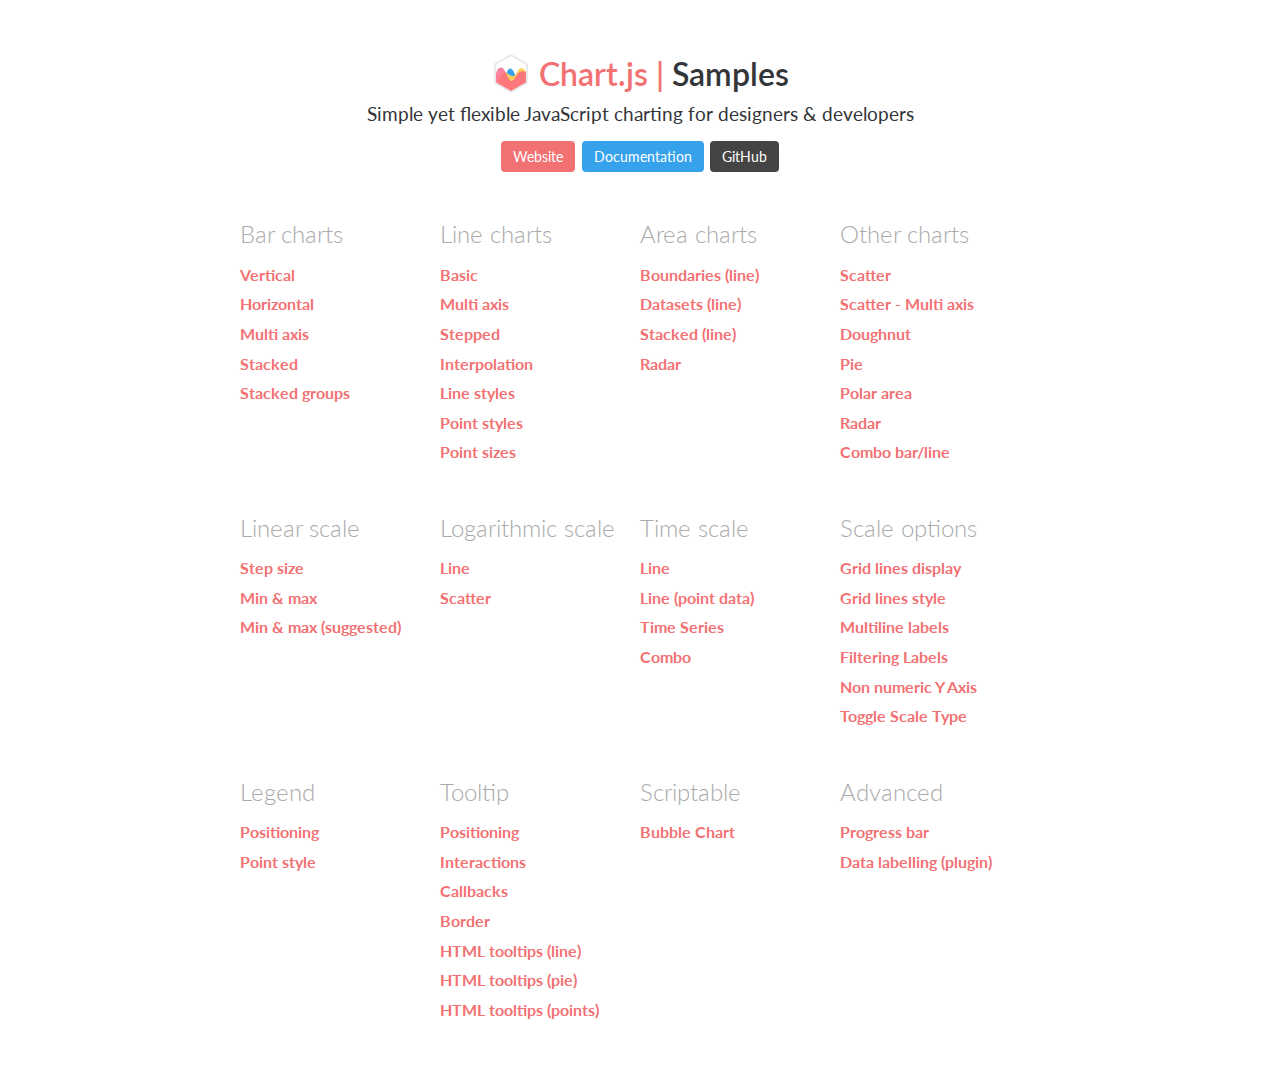
<file: LandingPage/wwwroot/lib/chart.js/samples/index.html>
<!DOCTYPE html>
<html lang="en-US">
<head>
	<meta charset="utf-8">
	<meta http-equiv="X-UA-Compatible" content="IE=Edge">
	<meta name="viewport" content="width=device-width, initial-scale=1">
	<link rel="stylesheet" type="text/css" href="style.css">
	<link rel="icon" href="1.png">
	<script src="samples.js"></script>
	<script src="utils.js"></script>
	<title>Chart.js samples</title>
</head>
<body>
	<div class="content">
		<div class="header">
			<div class="chartjs-title">Samples</div>
			<div class="chartjs-caption">Simple yet flexible JavaScript charting for designers &amp; developers</div>
			<div class="chartjs-links">
				<a class="btn btn-chartjs" href="http://www.chartjs.org">Website</a>
				<a class="btn btn-docs" href="http://www.chartjs.org/docs">Documentation</a>
				<a class="btn btn-gh" href="https://github.com/chartjs/Chart.js">GitHub</a>
			</div>
		</div>

		<div id="categories" class="samples-categories"></div>
	</div>

	<script>
		function createCategory(item) {
			var el = document.createElement('div');
			el.className = 'samples-category';
			el.innerHTML =
				'<div class="title">' + item.title + '</div>' +
				'<div class="items"></div>';
			return el;
		}

		function createEntry(item) {
			var el = document.createElement('div');
			el.className = 'samples-entry';
			el.innerHTML = '<a class="title" href="' + item.path + '">' + item.title + '</a>';
			return el;
		}

		var categories = document.getElementById('categories');
		Samples.items.forEach(function(item) {
			var category = createCategory(item);
			var children = category.getElementsByClassName('items')[0];

			(item.items || []).forEach(function(item2) {
				children.appendChild(createEntry(item2));
			});

			categories.appendChild(category);
		});
	</script>
</body>
</html>
</file>
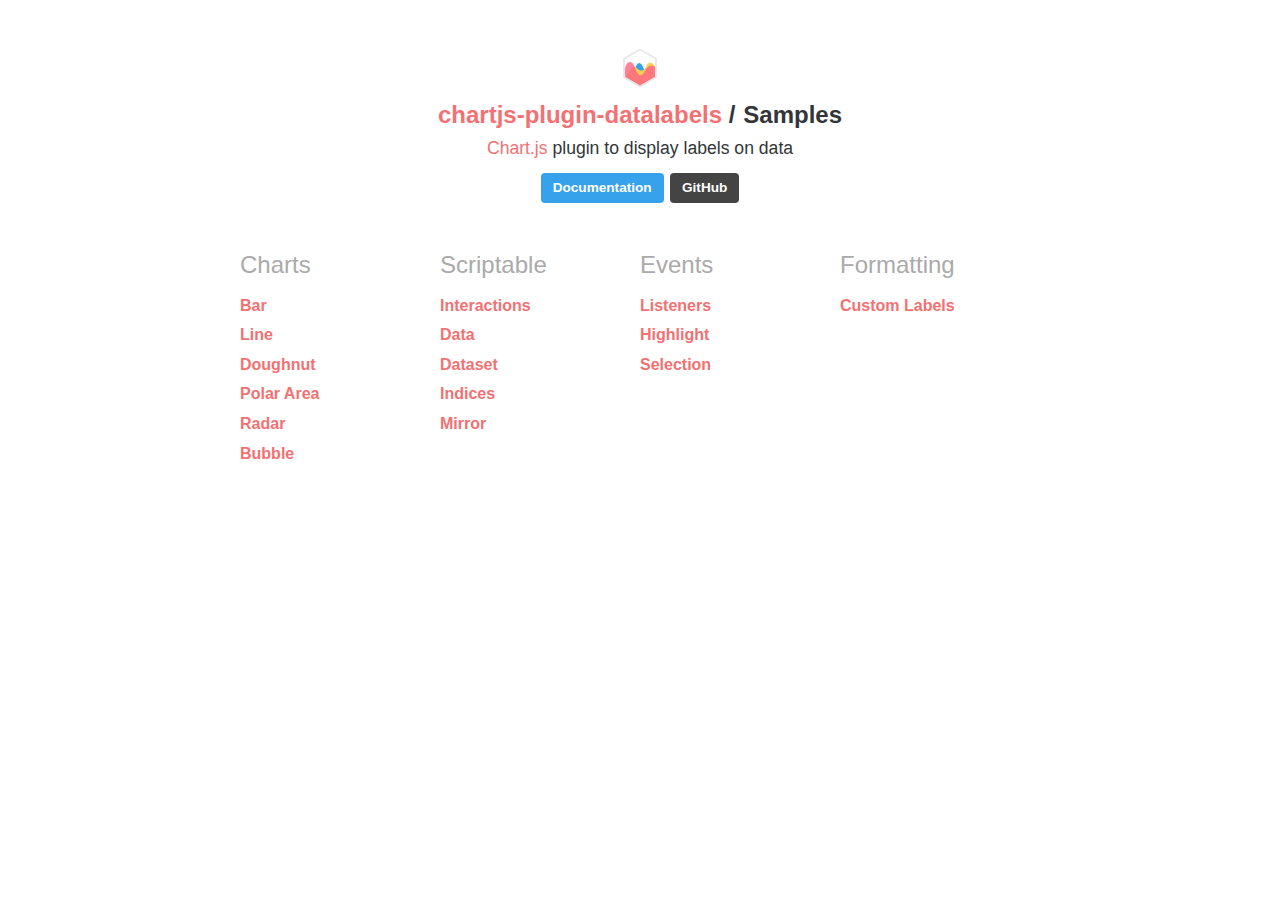
<file: LandingPage/wwwroot/lib/chartjs-plugin-datalabels/samples/index.html>
<!DOCTYPE html>
<html lang="en-US">
<head>
	<meta charset="utf-8">
	<meta http-equiv="X-UA-Compatible" content="IE=Edge">
	<meta name="viewport" content="width=device-width, initial-scale=1">
	<title>chartjs-plugin-datalabels / samples</title>
	<link rel="stylesheet" type="text/css" href="index.css">
	<link rel="icon" type="image/ico" href="favicon.ico">
	<script src="samples.js"></script>
	<script src="utils.js"></script>
</head>
<body>
	<div id="header">
		<div class="title">
			<span class="main">chartjs-plugin-datalabels</span>
			<span class="name">Samples</span>
		</div>
		<div class="caption"><a href="http://www.chartjs.org">Chart.js</a> plugin to display labels on data</div>
		<div class="links">
			<a class="btn btn-docs" href="https://chartjs-plugin-datalabels.netlify.com">Documentation</a>
			<a class="btn btn-gh" href="https://github.com/chartjs/chartjs-plugin-datalabels">GitHub</a>
		</div>
	</div>

	<div id="categories"></div>

	<script>
		function createCategory(item) {
			var el = document.createElement('div');
			el.className = 'samples-category';
			el.innerHTML =
				'<div class="title">' + item.title + '</div>' +
				'<div class="items"></div>';
			return el;
		}

		function createEntry(item) {
			var el = document.createElement('div');
			el.className = 'samples-entry';
			el.innerHTML = '<a class="title" href="' + item.path + '">' + item.title + '</a>';
			return el;
		}

		var categories = document.getElementById('categories');
		Samples.items.forEach(function(item) {
			var category = createCategory(item);
			var children = category.getElementsByClassName('items')[0];

			(item.items || []).forEach(function(item) {
				children.appendChild(createEntry(item));
			});

			categories.appendChild(category);
		});
	</script>
</body>
</html>
</file>
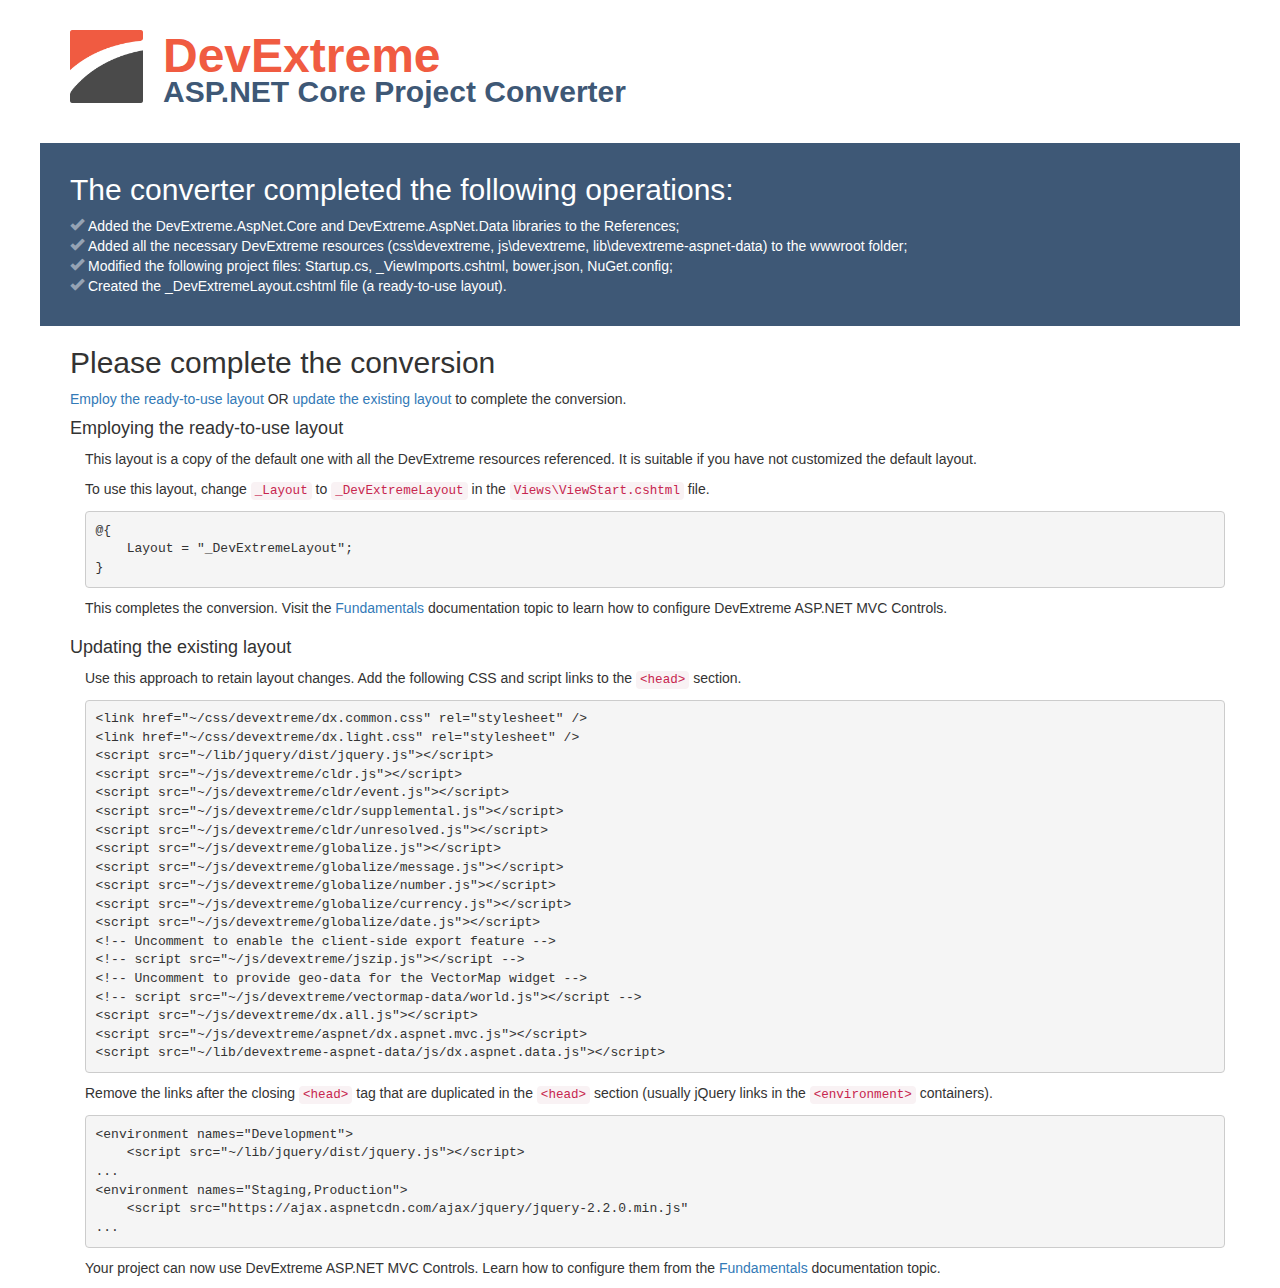
<file: LandingPage/DevExtremeConversion_Readme.html>
<!DOCTYPE html>
<html lang="en">

<head>
    <meta charset="utf-8">
    <meta http-equiv="X-UA-Compatible" content="IE=edge">
    <meta name="viewport" content="width=device-width, initial-scale=1">

    <title>DevExtreme ASP.NET Core Project Converter</title>

    <link href="https://maxcdn.bootstrapcdn.com/bootstrap/3.0.0/css/bootstrap.min.css" rel="stylesheet" >

    <style>
        .logo {
            margin-top: 30px;
            margin-bottom: 30px;
        }

            .logo img {
                float: left;
                display: block;
                margin-right: 20px;
                width: 73px;
                height: 73px;
            }

            .logo div {
                font-size: 30px;
                color: #3e5876;
                font-weight: bold;
            }

        .completed-tasks ul {
            padding-left: 18px;
            list-style: none;
        }

        .completed-tasks li:before {
            content: "\e013";
            font-family: 'Glyphicons Halflings';
            font-size: 14px;
            float: left;
            margin-top: -2px;
            margin-left: -18px;
            color: #95a3b4;
        }

        .logo div:nth-of-type(1) {
            font-size: 48px;
            color: #f05b41;
            margin-bottom: -20px;
            margin-top: -8px;
        }

        .completed-tasks {
            margin: 0 -30px;
            padding: 30px;
            background-color: #3e5876;
            color: #ffffff;
        }

            .completed-tasks h2 {
                margin-top: 0px;
            }

            .completed-tasks ul {
                margin-bottom: 0px;
            }
    </style>
</head>

<body>
    <div class="container logo">
        <img src=[data-uri] />
        <div>DevExtreme</div>
        <div>ASP.NET Core Project Converter</div>
    </div>

    <div class="container">
        <div class="completed-tasks">
            <h2>The converter completed the following operations:</h2>
            <ul>
                <li>Added the DevExtreme.AspNet.Core and DevExtreme.AspNet.Data libraries to the References;</li>
                <li>Added all the necessary DevExtreme resources (css\devextreme, js\devextreme, lib\devextreme-aspnet-data) to the wwwroot folder;</li>
                <li>Modified the following project files: Startup.cs, _ViewImports.cshtml, bower.json, NuGet.config;</li>
                <li>Created the _DevExtremeLayout.cshtml file (a ready-to-use layout).</li>
            </ul>
        </div>
    </div>

    <div class="container">
        <div>
            <h2>Please complete the conversion</h2>
            <p><a href="#employ">Employ the ready-to-use layout</a> OR <a href="#update">update the existing layout</a> to complete the conversion. </p>
            <h4><a name="employ"></a>Employing the ready-to-use layout</h4>
            <div class="container">
                <p>This layout is a copy of the default one with all the DevExtreme resources referenced. It is suitable if you have not customized the default layout.</p>
                <p>To use this layout, change <code>_Layout</code> to <code>_DevExtremeLayout</code> in the <code>Views\ViewStart.cshtml</code> file.</p>
                <pre><code>@{
    Layout = "_DevExtremeLayout";
}                    </code></pre>
                <p>This completes the conversion. Visit the <a href="https://js.devexpress.com/Documentation/Guide/ASP.NET_MVC_Controls/Fundamentals/">Fundamentals</a> documentation topic to learn how to configure DevExtreme ASP.NET MVC Controls.</p>
            </div>
            <h4><a name="update"></a>Updating the existing layout</h4>
            <div class="container">
                <p>Use this approach to retain layout changes. Add the following CSS and script links to the <code>&lt;head&gt;</code> section.</p>
                <pre><code>&lt;link href=&quot;~/css/devextreme/dx.common.css&quot; rel=&quot;stylesheet&quot; /&gt;
&lt;link href=&quot;~/css/devextreme/dx.light.css&quot; rel=&quot;stylesheet&quot; /&gt;
&lt;script src=&quot;~/lib/jquery/dist/jquery.js&quot;&gt;&lt;/script&gt;
&lt;script src=&quot;~/js/devextreme/cldr.js&quot;&gt;&lt;/script&gt;
&lt;script src=&quot;~/js/devextreme/cldr/event.js&quot;&gt;&lt;/script&gt;
&lt;script src=&quot;~/js/devextreme/cldr/supplemental.js&quot;&gt;&lt;/script&gt;
&lt;script src=&quot;~/js/devextreme/cldr/unresolved.js&quot;&gt;&lt;/script&gt;
&lt;script src=&quot;~/js/devextreme/globalize.js&quot;&gt;&lt;/script&gt;
&lt;script src=&quot;~/js/devextreme/globalize/message.js&quot;&gt;&lt;/script&gt;
&lt;script src=&quot;~/js/devextreme/globalize/number.js&quot;&gt;&lt;/script&gt;
&lt;script src=&quot;~/js/devextreme/globalize/currency.js&quot;&gt;&lt;/script&gt;
&lt;script src=&quot;~/js/devextreme/globalize/date.js&quot;&gt;&lt;/script&gt;
&lt;!-- Uncomment to enable the client-side export feature --&gt;
&lt;!-- script src=&quot;~/js/devextreme/jszip.js&quot;&gt;&lt;/script --&gt;
&lt;!-- Uncomment to provide geo-data for the VectorMap widget --&gt;
&lt;!-- script src=&quot;~/js/devextreme/vectormap-data/world.js&quot;&gt;&lt;/script --&gt;
&lt;script src=&quot;~/js/devextreme/dx.all.js&quot;&gt;&lt;/script&gt;
&lt;script src=&quot;~/js/devextreme/aspnet/dx.aspnet.mvc.js&quot;&gt;&lt;/script&gt;
&lt;script src=&quot;~/lib/devextreme-aspnet-data/js/dx.aspnet.data.js&quot;&gt;&lt;/script&gt;</code></pre>
                <p>
                    Remove the links after the closing <code>&lt;head&gt;</code> tag that are duplicated in the
                    <code>&lt;head&gt;</code> section (usually jQuery links in the <code>&lt;environment&gt;</code> containers).
                </p>
                <pre><code>&lt;environment names=&quot;Development&quot;&gt;
    &lt;script src=&quot;~/lib/jquery/dist/jquery.js&quot;&gt;&lt;/script&gt;
...
&lt;environment names=&quot;Staging,Production&quot;&gt;
    &lt;script src=&quot;https://ajax.aspnetcdn.com/ajax/jquery/jquery-2.2.0.min.js&quot;
...</code></pre>
                <p>Your project can now use DevExtreme ASP.NET MVC Controls. Learn how to configure them from the <a href="https://js.devexpress.com/Documentation/Guide/ASP.NET_MVC_Controls/Fundamentals/">Fundamentals</a> documentation topic.</p>
            </div>
        </div>
    </div>
</body>

</html>
</file>
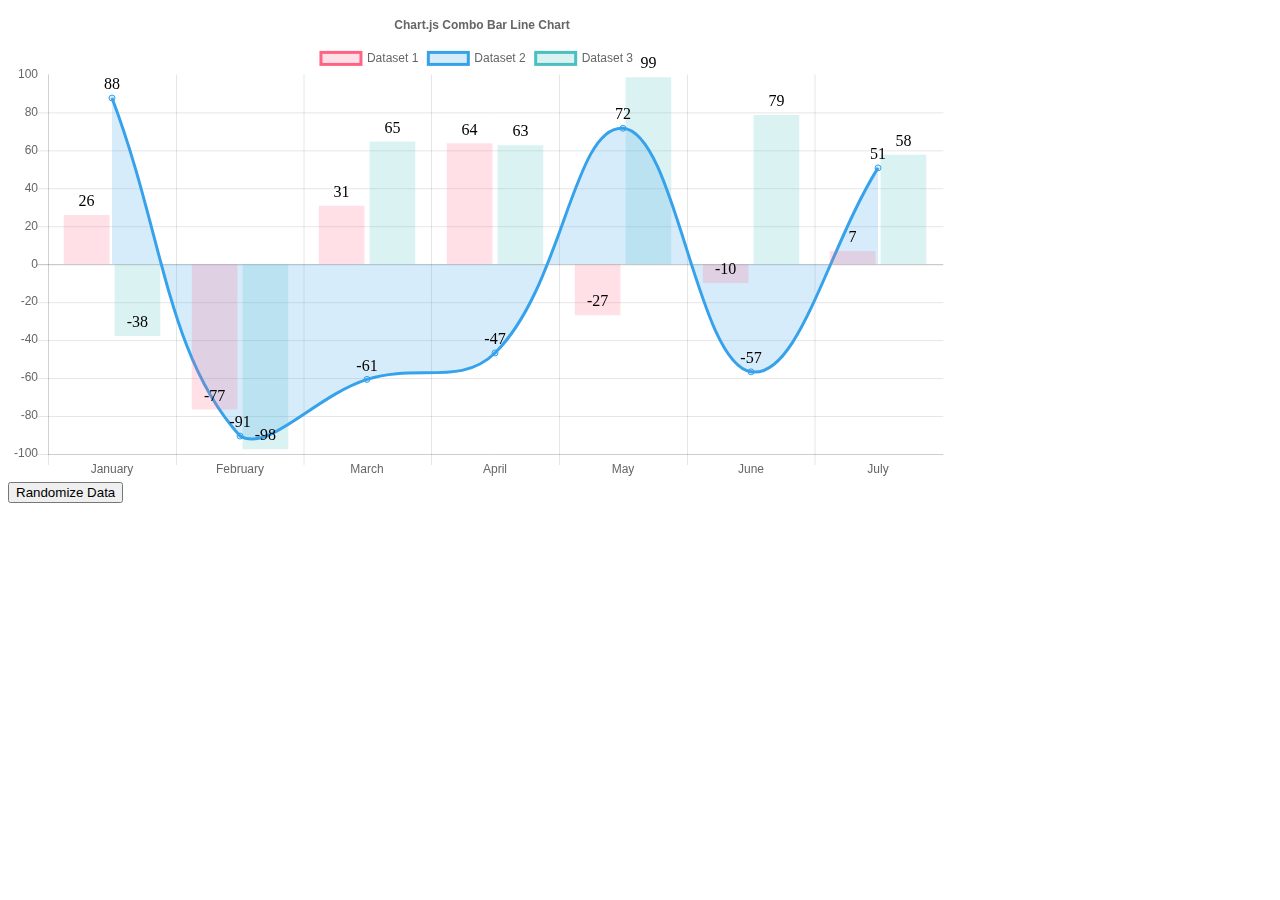
<file: LandingPage/wwwroot/lib/chart.js/samples/advanced/data-labelling.html>
<!doctype html>
<html>

<head>
	<title>Labelling Data Points</title>
	<script src="../../dist/Chart.bundle.js"></script>
	<script src="../utils.js"></script>
	<style>
		canvas {
			-moz-user-select: none;
			-webkit-user-select: none;
			-ms-user-select: none;
		}
	</style>
</head>

<body>
	<div style="width: 75%">
		<canvas id="canvas"></canvas>
	</div>
	<button id="randomizeData">Randomize Data</button>
	<script>
		var color = Chart.helpers.color;
		var barChartData = {
			labels: ['January', 'February', 'March', 'April', 'May', 'June', 'July'],
			datasets: [{
				type: 'bar',
				label: 'Dataset 1',
				backgroundColor: color(window.chartColors.red).alpha(0.2).rgbString(),
				borderColor: window.chartColors.red,
				data: [
					randomScalingFactor(),
					randomScalingFactor(),
					randomScalingFactor(),
					randomScalingFactor(),
					randomScalingFactor(),
					randomScalingFactor(),
					randomScalingFactor()
				]
			}, {
				type: 'line',
				label: 'Dataset 2',
				backgroundColor: color(window.chartColors.blue).alpha(0.2).rgbString(),
				borderColor: window.chartColors.blue,
				data: [
					randomScalingFactor(),
					randomScalingFactor(),
					randomScalingFactor(),
					randomScalingFactor(),
					randomScalingFactor(),
					randomScalingFactor(),
					randomScalingFactor()
				]
			}, {
				type: 'bar',
				label: 'Dataset 3',
				backgroundColor: color(window.chartColors.green).alpha(0.2).rgbString(),
				borderColor: window.chartColors.green,
				data: [
					randomScalingFactor(),
					randomScalingFactor(),
					randomScalingFactor(),
					randomScalingFactor(),
					randomScalingFactor(),
					randomScalingFactor(),
					randomScalingFactor()
				]
			}]
		};

		// Define a plugin to provide data labels
		Chart.plugins.register({
			afterDatasetsDraw: function(chart) {
				var ctx = chart.ctx;

				chart.data.datasets.forEach(function(dataset, i) {
					var meta = chart.getDatasetMeta(i);
					if (!meta.hidden) {
						meta.data.forEach(function(element, index) {
							// Draw the text in black, with the specified font
							ctx.fillStyle = 'rgb(0, 0, 0)';

							var fontSize = 16;
							var fontStyle = 'normal';
							var fontFamily = 'Helvetica Neue';
							ctx.font = Chart.helpers.fontString(fontSize, fontStyle, fontFamily);

							// Just naively convert to string for now
							var dataString = dataset.data[index].toString();

							// Make sure alignment settings are correct
							ctx.textAlign = 'center';
							ctx.textBaseline = 'middle';

							var padding = 5;
							var position = element.tooltipPosition();
							ctx.fillText(dataString, position.x, position.y - (fontSize / 2) - padding);
						});
					}
				});
			}
		});

		window.onload = function() {
			var ctx = document.getElementById('canvas').getContext('2d');
			window.myBar = new Chart(ctx, {
				type: 'bar',
				data: barChartData,
				options: {
					responsive: true,
					title: {
						display: true,
						text: 'Chart.js Combo Bar Line Chart'
					},
				}
			});
		};

		document.getElementById('randomizeData').addEventListener('click', function() {
			barChartData.datasets.forEach(function(dataset) {
				dataset.data = dataset.data.map(function() {
					return randomScalingFactor();
				});
			});
			window.myBar.update();
		});
	</script>
</body>

</html>
</file>
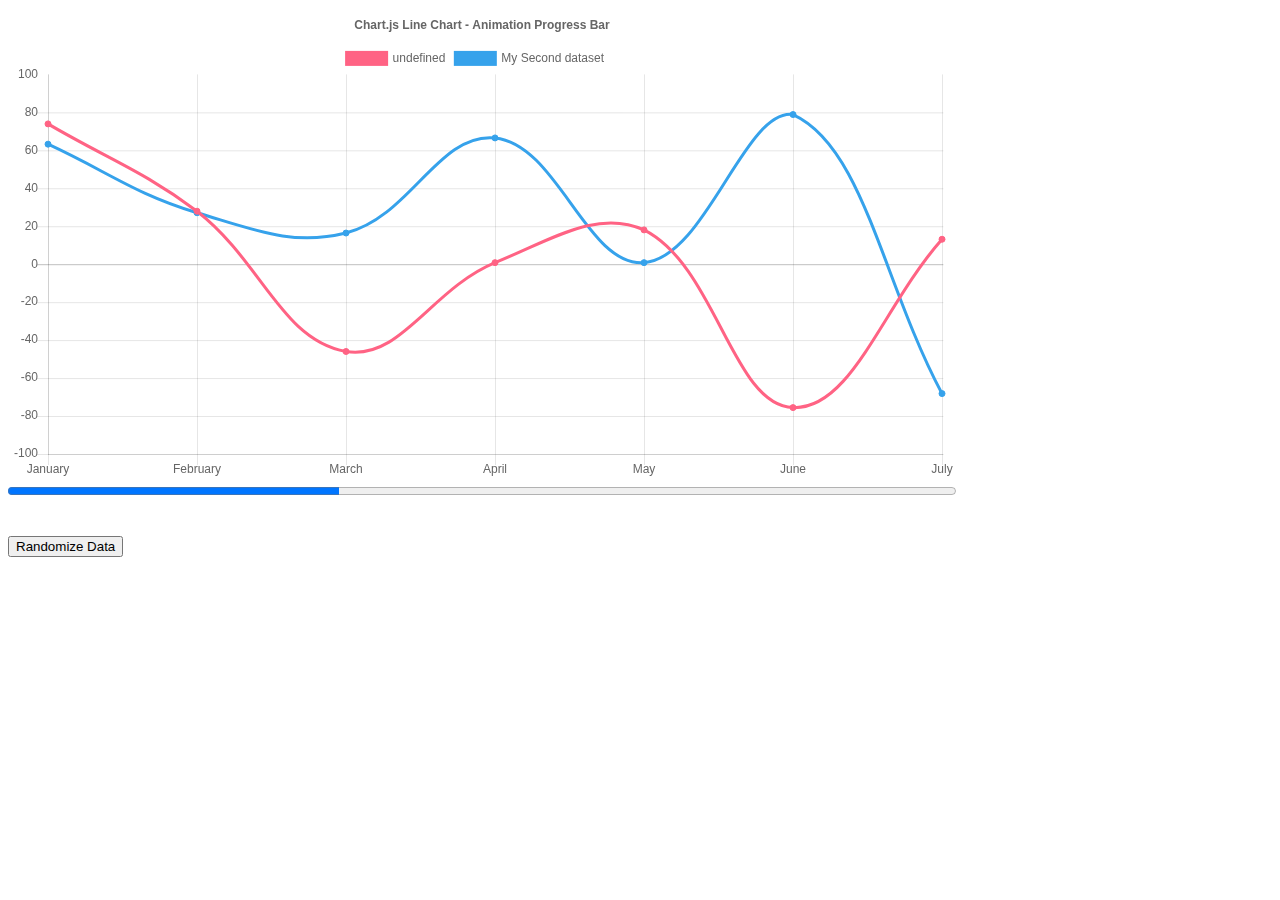
<file: LandingPage/wwwroot/lib/chart.js/samples/advanced/progress-bar.html>
<!doctype html>
<html>
<head>
<title> Animation Callbacks </title>
	<script src="../../dist/Chart.bundle.js"></script>
	<script src="../utils.js"></script>
	<style>
		canvas {
			-moz-user-select: none;
			-webkit-user-select: none;
			-ms-user-select: none;
		}
	</style>
</head>

<body>
	<div style="width: 75%;">
		<canvas id="canvas"></canvas>
		<progress id="animationProgress" max="1" value="0" style="width: 100%"></progress>
	</div>
	<br>
	<br>
	<button id="randomizeData">Randomize Data</button>
	<script>
		var progress = document.getElementById('animationProgress');
		var config = {
			type: 'line',
			data: {
				labels: ['January', 'February', 'March', 'April', 'May', 'June', 'July'],
				datasets: [{
					fill: false,
					borderColor: window.chartColors.red,
					backgroundColor: window.chartColors.red,
					data: [
						randomScalingFactor(),
						randomScalingFactor(),
						randomScalingFactor(),
						randomScalingFactor(),
						randomScalingFactor(),
						randomScalingFactor(),
						randomScalingFactor()
					]
				}, {
					label: 'My Second dataset ',
					fill: false,
					borderColor: window.chartColors.blue,
					backgroundColor: window.chartColors.blue,
					data: [
						randomScalingFactor(),
						randomScalingFactor(),
						randomScalingFactor(),
						randomScalingFactor(),
						randomScalingFactor(),
						randomScalingFactor(),
						randomScalingFactor()
					]
				}]
			},
			options: {
				title: {
					display: true,
					text: 'Chart.js Line Chart - Animation Progress Bar'
				},
				animation: {
					duration: 2000,
					onProgress: function(animation) {
						progress.value = animation.currentStep / animation.numSteps;
					},
					onComplete: function() {
						window.setTimeout(function() {
							progress.value = 0;
						}, 2000);
					}
				}
			}
		};

		window.onload = function() {
			var ctx = document.getElementById('canvas').getContext('2d');
			window.myLine = new Chart(ctx, config);
		};

		document.getElementById('randomizeData').addEventListener('click', function() {
			config.data.datasets.forEach(function(dataset) {
				dataset.data = dataset.data.map(function() {
					return randomScalingFactor();
				});
			});

			window.myLine.update();
		});
	</script>
</body>

</html>
</file>
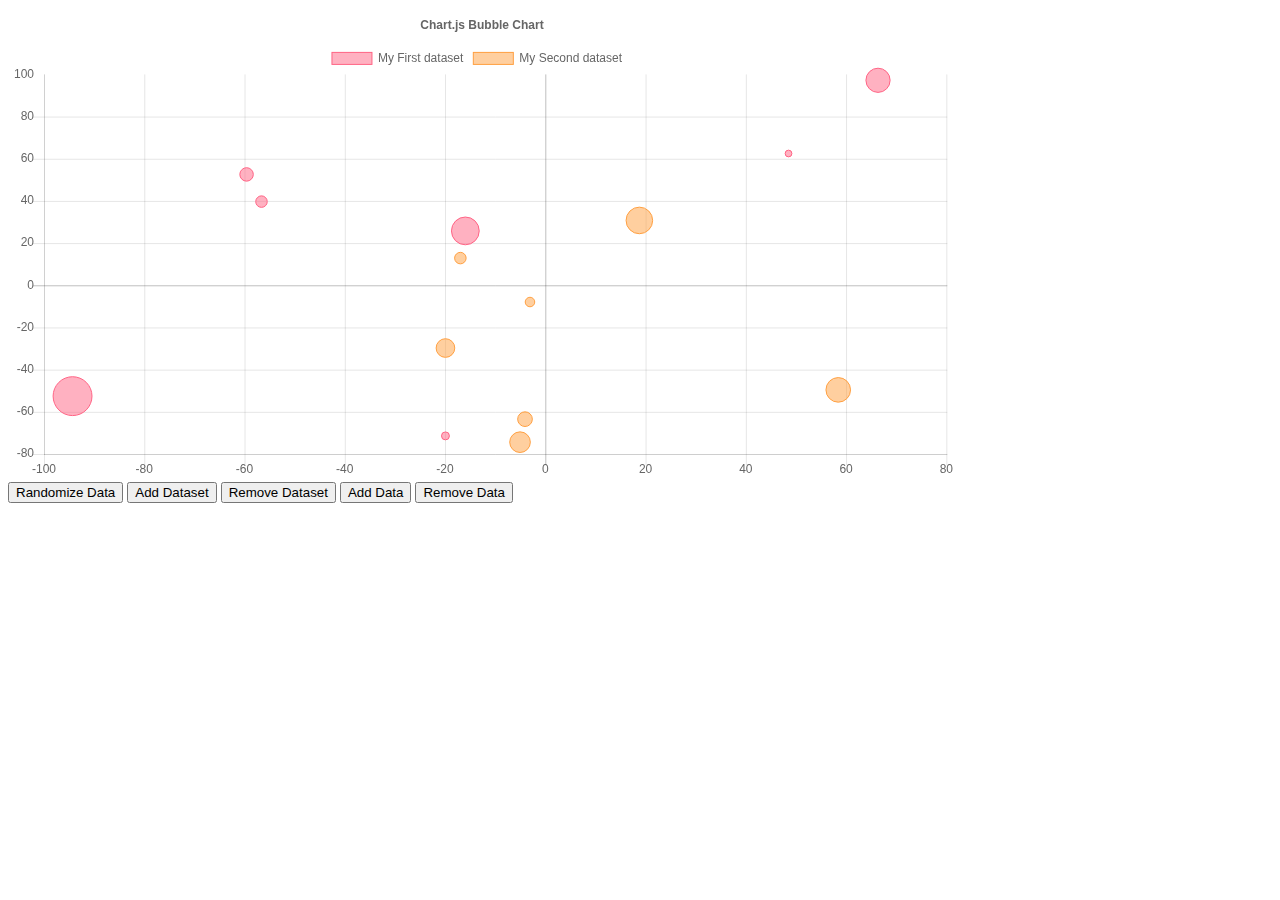
<file: LandingPage/wwwroot/lib/chart.js/samples/charts/bubble.html>
<!doctype html>
<html>

<head>
	<title>Bubble Chart</title>
	<script src="../../dist/Chart.bundle.js"></script>
	<script src="../utils.js"></script>
	<style type="text/css">
		canvas{
			-moz-user-select: none;
			-webkit-user-select: none;
			-ms-user-select: none;
		}
	</style>
</head>

<body>
	<div id="container" style="width: 75%;">
		<canvas id="canvas"></canvas>
	</div>
	<button id="randomizeData">Randomize Data</button>
	<button id="addDataset">Add Dataset</button>
	<button id="removeDataset">Remove Dataset</button>
	<button id="addData">Add Data</button>
	<button id="removeData">Remove Data</button>
	<script>
		var DEFAULT_DATASET_SIZE = 7;

		var addedCount = 0;
		var color = Chart.helpers.color;
		var bubbleChartData = {
			animation: {
				duration: 10000
			},
			datasets: [{
				label: 'My First dataset',
				backgroundColor: color(window.chartColors.red).alpha(0.5).rgbString(),
				borderColor: window.chartColors.red,
				borderWidth: 1,
				data: [{
					x: randomScalingFactor(),
					y: randomScalingFactor(),
					r: Math.abs(randomScalingFactor()) / 5,
				}, {
					x: randomScalingFactor(),
					y: randomScalingFactor(),
					r: Math.abs(randomScalingFactor()) / 5,
				}, {
					x: randomScalingFactor(),
					y: randomScalingFactor(),
					r: Math.abs(randomScalingFactor()) / 5,
				}, {
					x: randomScalingFactor(),
					y: randomScalingFactor(),
					r: Math.abs(randomScalingFactor()) / 5,
				}, {
					x: randomScalingFactor(),
					y: randomScalingFactor(),
					r: Math.abs(randomScalingFactor()) / 5,
				}, {
					x: randomScalingFactor(),
					y: randomScalingFactor(),
					r: Math.abs(randomScalingFactor()) / 5,
				}, {
					x: randomScalingFactor(),
					y: randomScalingFactor(),
					r: Math.abs(randomScalingFactor()) / 5,
				}]
			}, {
				label: 'My Second dataset',
				backgroundColor: color(window.chartColors.orange).alpha(0.5).rgbString(),
				borderColor: window.chartColors.orange,
				borderWidth: 1,
				data: [{
					x: randomScalingFactor(),
					y: randomScalingFactor(),
					r: Math.abs(randomScalingFactor()) / 5,
				}, {
					x: randomScalingFactor(),
					y: randomScalingFactor(),
					r: Math.abs(randomScalingFactor()) / 5,
				}, {
					x: randomScalingFactor(),
					y: randomScalingFactor(),
					r: Math.abs(randomScalingFactor()) / 5,
				}, {
					x: randomScalingFactor(),
					y: randomScalingFactor(),
					r: Math.abs(randomScalingFactor()) / 5,
				}, {
					x: randomScalingFactor(),
					y: randomScalingFactor(),
					r: Math.abs(randomScalingFactor()) / 5,
				}, {
					x: randomScalingFactor(),
					y: randomScalingFactor(),
					r: Math.abs(randomScalingFactor()) / 5,
				}, {
					x: randomScalingFactor(),
					y: randomScalingFactor(),
					r: Math.abs(randomScalingFactor()) / 5,
				}]
			}]
		};

		window.onload = function() {
			var ctx = document.getElementById('canvas').getContext('2d');
			window.myChart = new Chart(ctx, {
				type: 'bubble',
				data: bubbleChartData,
				options: {
					responsive: true,
					title: {
						display: true,
						text: 'Chart.js Bubble Chart'
					},
					tooltips: {
						mode: 'point'
					}
				}
			});
		};

		document.getElementById('randomizeData').addEventListener('click', function() {
			bubbleChartData.datasets.forEach(function(dataset) {
				dataset.data = dataset.data.map(function() {
					return {
						x: randomScalingFactor(),
						y: randomScalingFactor(),
						r: Math.abs(randomScalingFactor()) / 5,
					};
				});
			});
			window.myChart.update();
		});

		var colorNames = Object.keys(window.chartColors);
		document.getElementById('addDataset').addEventListener('click', function() {
			++addedCount;
			var colorName = colorNames[bubbleChartData.datasets.length % colorNames.length];
			var dsColor = window.chartColors[colorName];
			var newDataset = {
				label: 'My added dataset ' + addedCount,
				backgroundColor: color(dsColor).alpha(0.5).rgbString(),
				borderColor: dsColor,
				borderWidth: 1,
				data: []
			};

			for (var index = 0; index < DEFAULT_DATASET_SIZE; ++index) {
				newDataset.data.push({
					x: randomScalingFactor(),
					y: randomScalingFactor(),
					r: Math.abs(randomScalingFactor()) / 5,
				});
			}

			bubbleChartData.datasets.push(newDataset);
			window.myChart.update();
		});

		document.getElementById('addData').addEventListener('click', function() {
			if (bubbleChartData.datasets.length > 0) {
				for (var index = 0; index < bubbleChartData.datasets.length; ++index) {
					bubbleChartData.datasets[index].data.push({
						x: randomScalingFactor(),
						y: randomScalingFactor(),
						r: Math.abs(randomScalingFactor()) / 5,
					});
				}

				window.myChart.update();
			}
		});

		document.getElementById('removeDataset').addEventListener('click', function() {
			bubbleChartData.datasets.splice(0, 1);
			window.myChart.update();
		});

		document.getElementById('removeData').addEventListener('click', function() {
			bubbleChartData.datasets.forEach(function(dataset) {
				dataset.data.pop();
			});

			window.myChart.update();
		});
	</script>
</body>

</html>
</file>
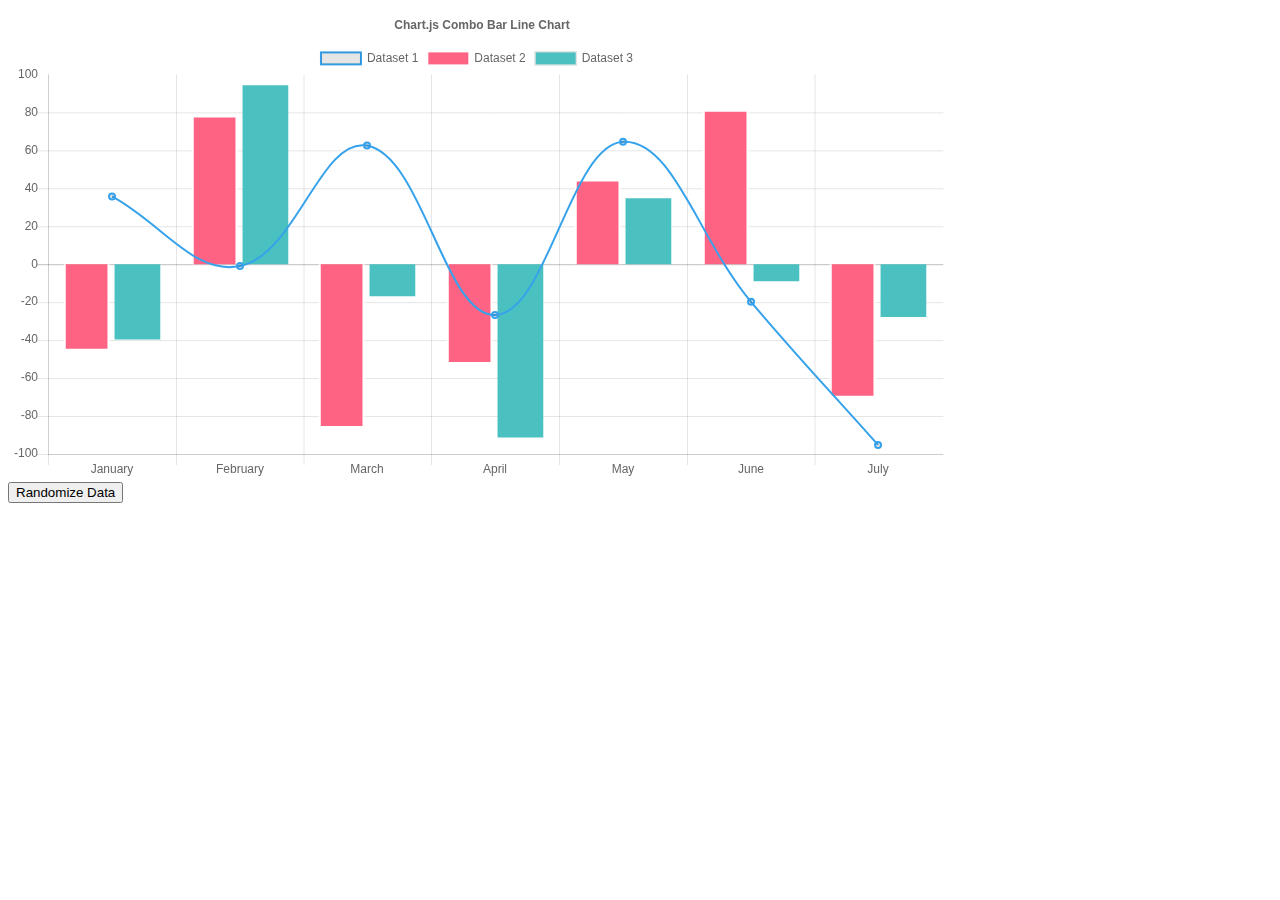
<file: LandingPage/wwwroot/lib/chart.js/samples/charts/combo-bar-line.html>
<!doctype html>
<html>

<head>
	<title>Combo Bar-Line Chart</title>
	<script src="../../dist/Chart.bundle.js"></script>
	<script src="../utils.js"></script>
	<style>
	canvas {
		-moz-user-select: none;
		-webkit-user-select: none;
		-ms-user-select: none;
	}
	</style>
</head>

<body>
	<div style="width: 75%">
		<canvas id="canvas"></canvas>
	</div>
	<button id="randomizeData">Randomize Data</button>
	<script>
		var chartData = {
			labels: ['January', 'February', 'March', 'April', 'May', 'June', 'July'],
			datasets: [{
				type: 'line',
				label: 'Dataset 1',
				borderColor: window.chartColors.blue,
				borderWidth: 2,
				fill: false,
				data: [
					randomScalingFactor(),
					randomScalingFactor(),
					randomScalingFactor(),
					randomScalingFactor(),
					randomScalingFactor(),
					randomScalingFactor(),
					randomScalingFactor()
				]
			}, {
				type: 'bar',
				label: 'Dataset 2',
				backgroundColor: window.chartColors.red,
				data: [
					randomScalingFactor(),
					randomScalingFactor(),
					randomScalingFactor(),
					randomScalingFactor(),
					randomScalingFactor(),
					randomScalingFactor(),
					randomScalingFactor()
				],
				borderColor: 'white',
				borderWidth: 2
			}, {
				type: 'bar',
				label: 'Dataset 3',
				backgroundColor: window.chartColors.green,
				data: [
					randomScalingFactor(),
					randomScalingFactor(),
					randomScalingFactor(),
					randomScalingFactor(),
					randomScalingFactor(),
					randomScalingFactor(),
					randomScalingFactor()
				]
			}]

		};
		window.onload = function() {
			var ctx = document.getElementById('canvas').getContext('2d');
			window.myMixedChart = new Chart(ctx, {
				type: 'bar',
				data: chartData,
				options: {
					responsive: true,
					title: {
						display: true,
						text: 'Chart.js Combo Bar Line Chart'
					},
					tooltips: {
						mode: 'index',
						intersect: true
					}
				}
			});
		};

		document.getElementById('randomizeData').addEventListener('click', function() {
			chartData.datasets.forEach(function(dataset) {
				dataset.data = dataset.data.map(function() {
					return randomScalingFactor();
				});
			});
			window.myMixedChart.update();
		});
	</script>
</body>

</html>
</file>
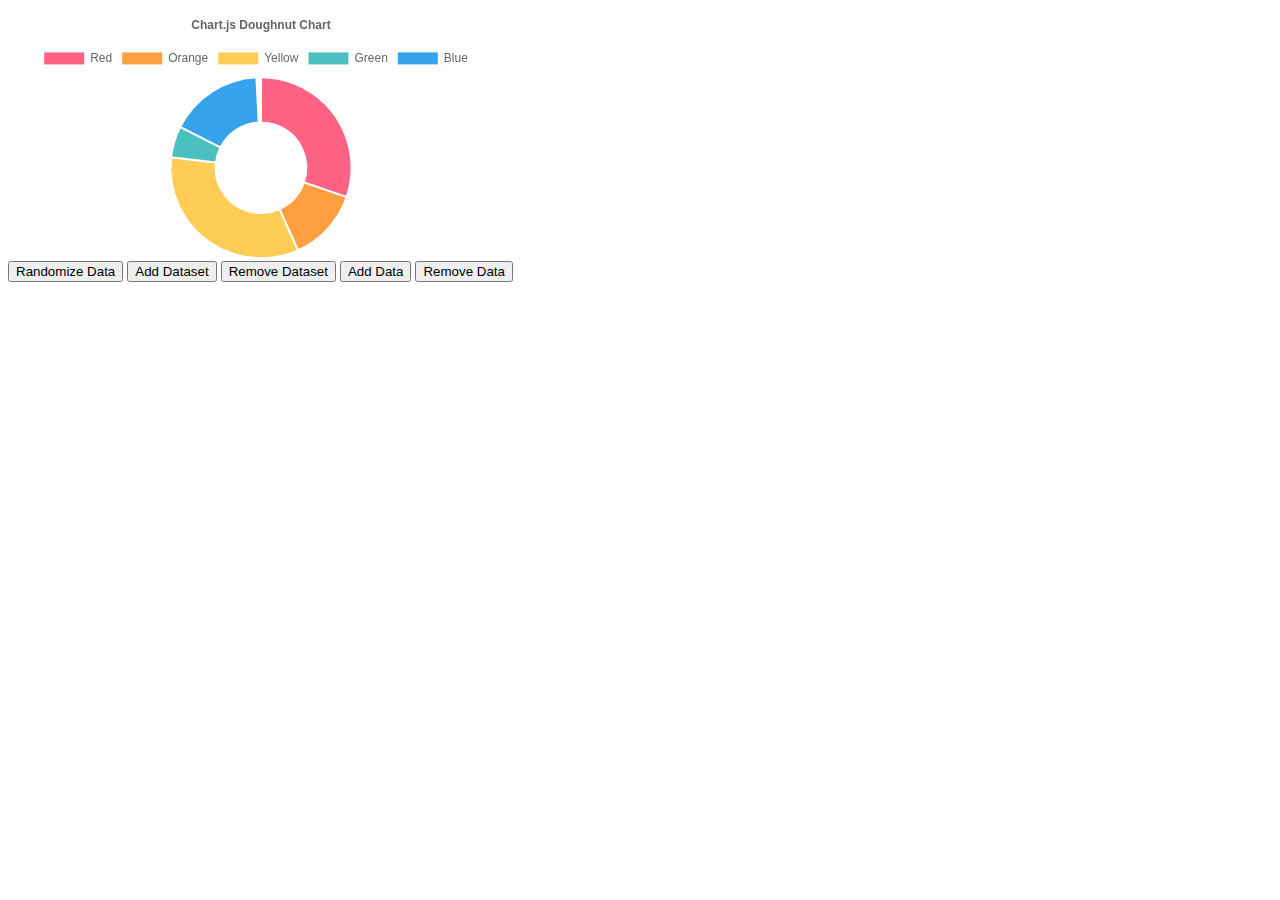
<file: LandingPage/wwwroot/lib/chart.js/samples/charts/doughnut.html>
<!doctype html>
<html>

<head>
	<title>Doughnut Chart</title>
	<script src="../../dist/Chart.bundle.js"></script>
	<script src="../utils.js"></script>
	<style>
	canvas {
		-moz-user-select: none;
		-webkit-user-select: none;
		-ms-user-select: none;
	}
	</style>
</head>

<body>
	<div id="canvas-holder" style="width:40%">
		<canvas id="chart-area"></canvas>
	</div>
	<button id="randomizeData">Randomize Data</button>
	<button id="addDataset">Add Dataset</button>
	<button id="removeDataset">Remove Dataset</button>
	<button id="addData">Add Data</button>
	<button id="removeData">Remove Data</button>
	<script>
		var randomScalingFactor = function() {
			return Math.round(Math.random() * 100);
		};

		var config = {
			type: 'doughnut',
			data: {
				datasets: [{
					data: [
						randomScalingFactor(),
						randomScalingFactor(),
						randomScalingFactor(),
						randomScalingFactor(),
						randomScalingFactor(),
					],
					backgroundColor: [
						window.chartColors.red,
						window.chartColors.orange,
						window.chartColors.yellow,
						window.chartColors.green,
						window.chartColors.blue,
					],
					label: 'Dataset 1'
				}],
				labels: [
					'Red',
					'Orange',
					'Yellow',
					'Green',
					'Blue'
				]
			},
			options: {
				responsive: true,
				legend: {
					position: 'top',
				},
				title: {
					display: true,
					text: 'Chart.js Doughnut Chart'
				},
				animation: {
					animateScale: true,
					animateRotate: true
				}
			}
		};

		window.onload = function() {
			var ctx = document.getElementById('chart-area').getContext('2d');
			window.myDoughnut = new Chart(ctx, config);
		};

		document.getElementById('randomizeData').addEventListener('click', function() {
			config.data.datasets.forEach(function(dataset) {
				dataset.data = dataset.data.map(function() {
					return randomScalingFactor();
				});
			});

			window.myDoughnut.update();
		});

		var colorNames = Object.keys(window.chartColors);
		document.getElementById('addDataset').addEventListener('click', function() {
			var newDataset = {
				backgroundColor: [],
				data: [],
				label: 'New dataset ' + config.data.datasets.length,
			};

			for (var index = 0; index < config.data.labels.length; ++index) {
				newDataset.data.push(randomScalingFactor());

				var colorName = colorNames[index % colorNames.length];
				var newColor = window.chartColors[colorName];
				newDataset.backgroundColor.push(newColor);
			}

			config.data.datasets.push(newDataset);
			window.myDoughnut.update();
		});

		document.getElementById('addData').addEventListener('click', function() {
			if (config.data.datasets.length > 0) {
				config.data.labels.push('data #' + config.data.labels.length);

				var colorName = colorNames[config.data.datasets[0].data.length % colorNames.length];
				var newColor = window.chartColors[colorName];

				config.data.datasets.forEach(function(dataset) {
					dataset.data.push(randomScalingFactor());
					dataset.backgroundColor.push(newColor);
				});

				window.myDoughnut.update();
			}
		});

		document.getElementById('removeDataset').addEventListener('click', function() {
			config.data.datasets.splice(0, 1);
			window.myDoughnut.update();
		});

		document.getElementById('removeData').addEventListener('click', function() {
			config.data.labels.splice(-1, 1); // remove the label first

			config.data.datasets.forEach(function(dataset) {
				dataset.data.pop();
				dataset.backgroundColor.pop();
			});

			window.myDoughnut.update();
		});
	</script>
</body>

</html>
</file>
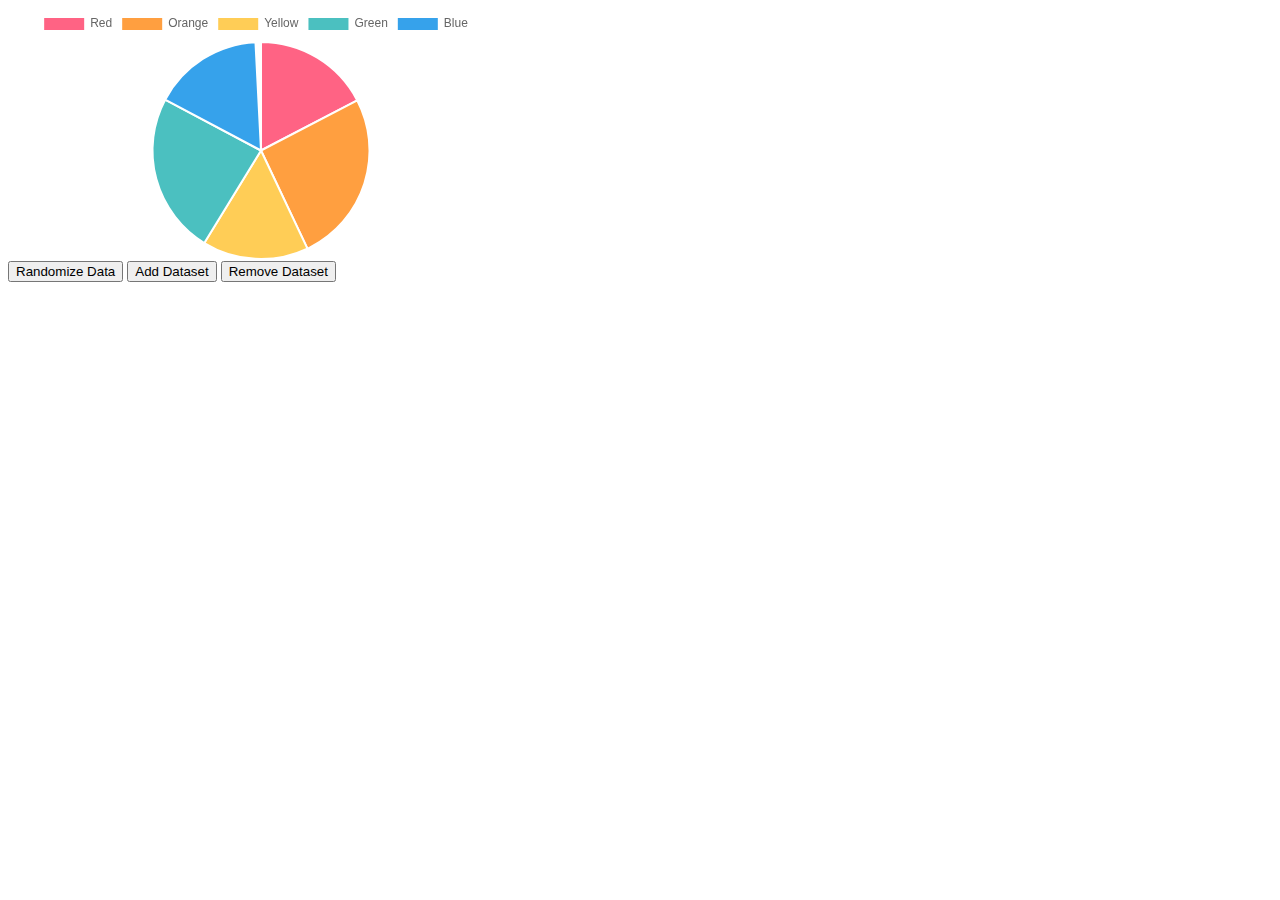
<file: LandingPage/wwwroot/lib/chart.js/samples/charts/pie.html>
<!doctype html>
<html>

<head>
	<title>Pie Chart</title>
	<script src="../../dist/Chart.bundle.js"></script>
	<script src="../utils.js"></script>
</head>

<body>
	<div id="canvas-holder" style="width:40%">
		<canvas id="chart-area"></canvas>
	</div>
	<button id="randomizeData">Randomize Data</button>
	<button id="addDataset">Add Dataset</button>
	<button id="removeDataset">Remove Dataset</button>
	<script>
		var randomScalingFactor = function() {
			return Math.round(Math.random() * 100);
		};

		var config = {
			type: 'pie',
			data: {
				datasets: [{
					data: [
						randomScalingFactor(),
						randomScalingFactor(),
						randomScalingFactor(),
						randomScalingFactor(),
						randomScalingFactor(),
					],
					backgroundColor: [
						window.chartColors.red,
						window.chartColors.orange,
						window.chartColors.yellow,
						window.chartColors.green,
						window.chartColors.blue,
					],
					label: 'Dataset 1'
				}],
				labels: [
					'Red',
					'Orange',
					'Yellow',
					'Green',
					'Blue'
				]
			},
			options: {
				responsive: true
			}
		};

		window.onload = function() {
			var ctx = document.getElementById('chart-area').getContext('2d');
			window.myPie = new Chart(ctx, config);
		};

		document.getElementById('randomizeData').addEventListener('click', function() {
			config.data.datasets.forEach(function(dataset) {
				dataset.data = dataset.data.map(function() {
					return randomScalingFactor();
				});
			});

			window.myPie.update();
		});

		var colorNames = Object.keys(window.chartColors);
		document.getElementById('addDataset').addEventListener('click', function() {
			var newDataset = {
				backgroundColor: [],
				data: [],
				label: 'New dataset ' + config.data.datasets.length,
			};

			for (var index = 0; index < config.data.labels.length; ++index) {
				newDataset.data.push(randomScalingFactor());

				var colorName = colorNames[index % colorNames.length];
				var newColor = window.chartColors[colorName];
				newDataset.backgroundColor.push(newColor);
			}

			config.data.datasets.push(newDataset);
			window.myPie.update();
		});

		document.getElementById('removeDataset').addEventListener('click', function() {
			config.data.datasets.splice(0, 1);
			window.myPie.update();
		});
	</script>
</body>

</html>
</file>
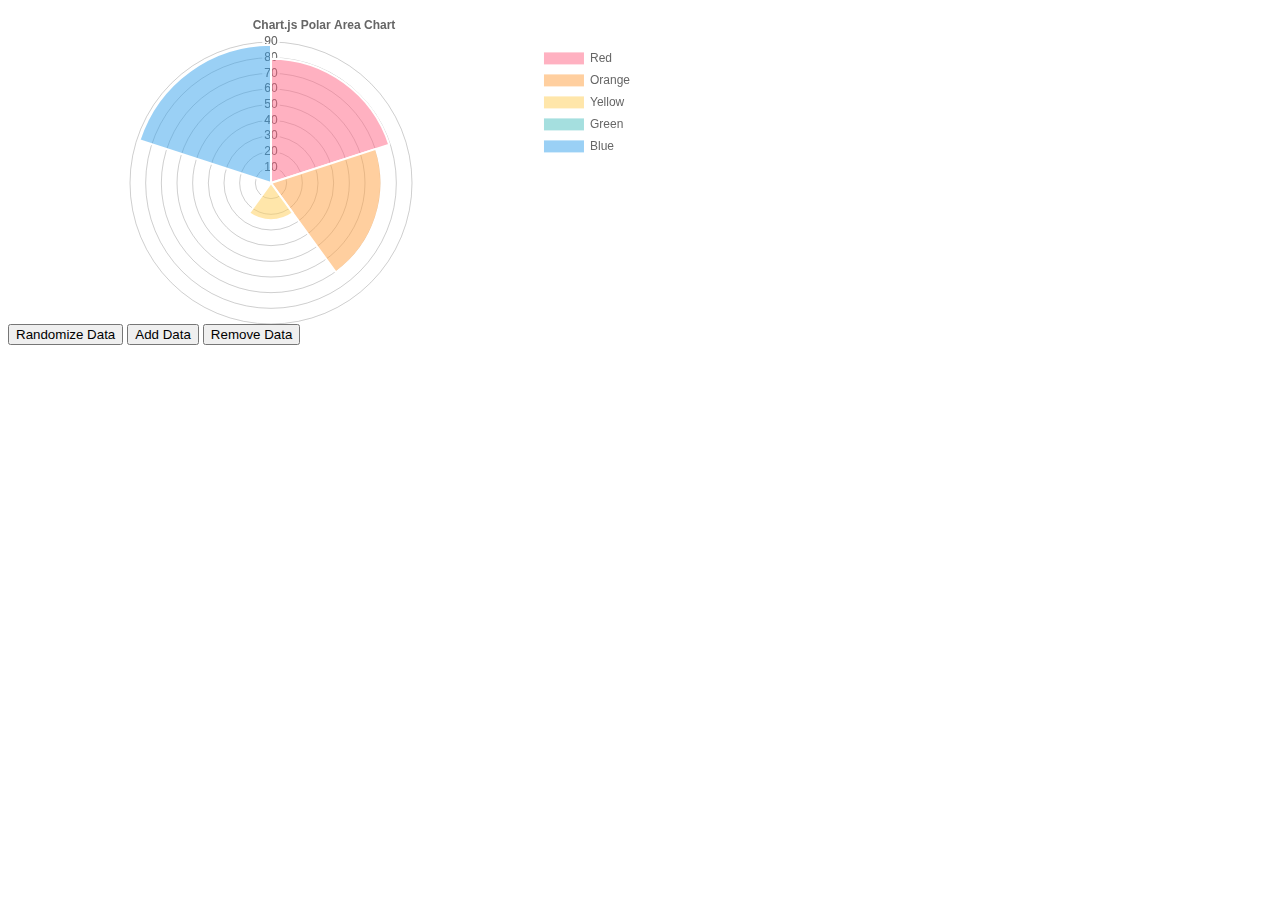
<file: LandingPage/wwwroot/lib/chart.js/samples/charts/polar-area.html>
<!doctype html>
<html>

<head>
	<title>Polar Area Chart</title>
	<script src="../../dist/Chart.bundle.js"></script>
	<script src="../utils.js"></script>
	<style>
		canvas {
			-moz-user-select: none;
			-webkit-user-select: none;
			-ms-user-select: none;
		}
	</style>
</head>

<body>
	<div id="canvas-holder" style="width:50%">
		<canvas id="chart-area"></canvas>
	</div>
	<button id="randomizeData">Randomize Data</button>
	<button id="addData">Add Data</button>
	<button id="removeData">Remove Data</button>
	<script>
		var randomScalingFactor = function() {
			return Math.round(Math.random() * 100);
		};

		var chartColors = window.chartColors;
		var color = Chart.helpers.color;
		var config = {
			data: {
				datasets: [{
					data: [
						randomScalingFactor(),
						randomScalingFactor(),
						randomScalingFactor(),
						randomScalingFactor(),
						randomScalingFactor(),
					],
					backgroundColor: [
						color(chartColors.red).alpha(0.5).rgbString(),
						color(chartColors.orange).alpha(0.5).rgbString(),
						color(chartColors.yellow).alpha(0.5).rgbString(),
						color(chartColors.green).alpha(0.5).rgbString(),
						color(chartColors.blue).alpha(0.5).rgbString(),
					],
					label: 'My dataset' // for legend
				}],
				labels: [
					'Red',
					'Orange',
					'Yellow',
					'Green',
					'Blue'
				]
			},
			options: {
				responsive: true,
				legend: {
					position: 'right',
				},
				title: {
					display: true,
					text: 'Chart.js Polar Area Chart'
				},
				scale: {
					ticks: {
						beginAtZero: true
					},
					reverse: false
				},
				animation: {
					animateRotate: false,
					animateScale: true
				}
			}
		};

		window.onload = function() {
			var ctx = document.getElementById('chart-area');
			window.myPolarArea = Chart.PolarArea(ctx, config);
		};

		document.getElementById('randomizeData').addEventListener('click', function() {
			config.data.datasets.forEach(function(piece, i) {
				piece.data.forEach(function(value, j) {
					config.data.datasets[i].data[j] = randomScalingFactor();
				});
			});
			window.myPolarArea.update();
		});

		var colorNames = Object.keys(window.chartColors);
		document.getElementById('addData').addEventListener('click', function() {
			if (config.data.datasets.length > 0) {
				config.data.labels.push('data #' + config.data.labels.length);
				config.data.datasets.forEach(function(dataset) {
					var colorName = colorNames[config.data.labels.length % colorNames.length];
					dataset.backgroundColor.push(window.chartColors[colorName]);
					dataset.data.push(randomScalingFactor());
				});
				window.myPolarArea.update();
			}
		});
		document.getElementById('removeData').addEventListener('click', function() {
			config.data.labels.pop(); // remove the label first
			config.data.datasets.forEach(function(dataset) {
				dataset.backgroundColor.pop();
				dataset.data.pop();
			});
			window.myPolarArea.update();
		});
	</script>
</body>

</html>
</file>
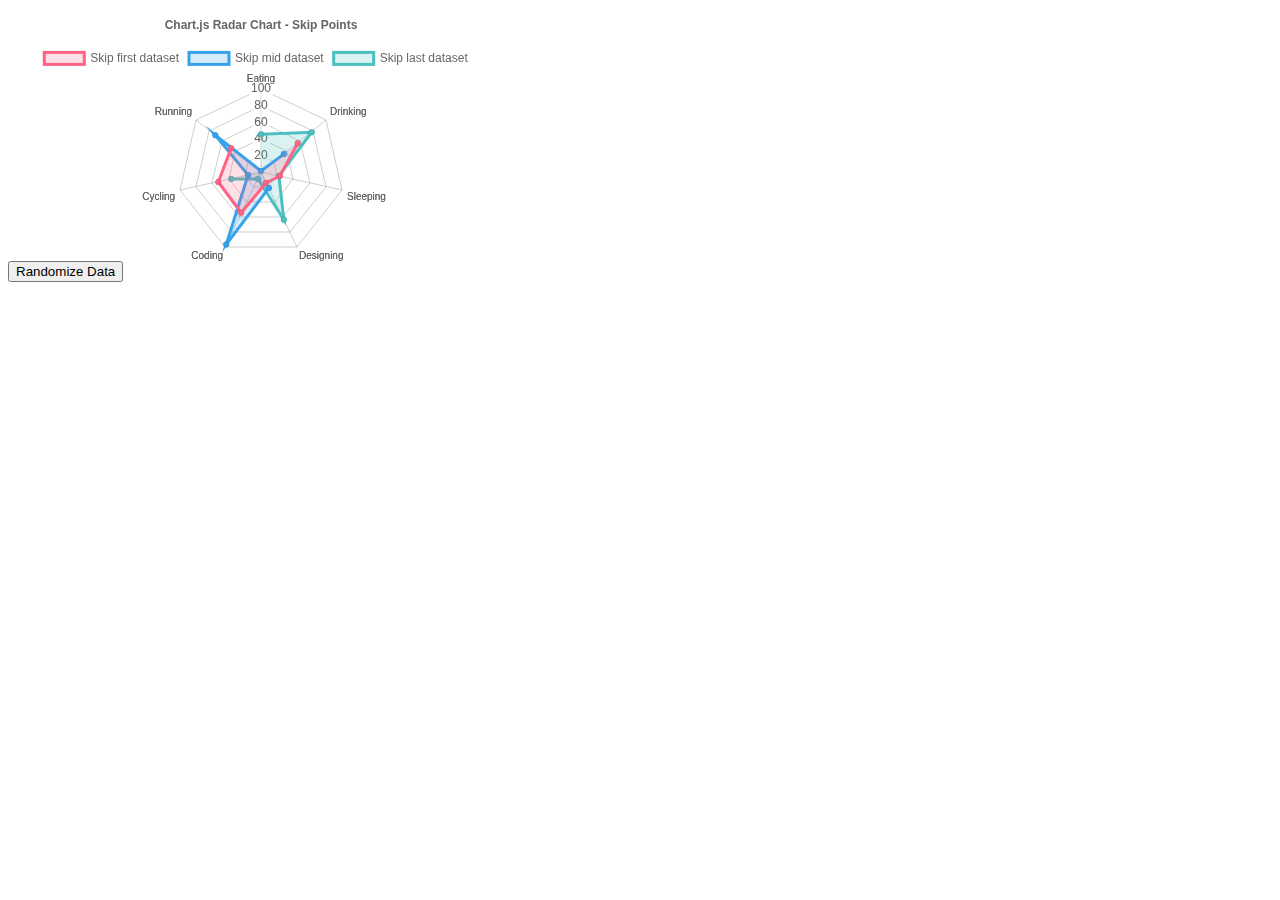
<file: LandingPage/wwwroot/lib/chart.js/samples/charts/radar-skip-points.html>
<!doctype html>
<html>

<head>
	<title>Radar Chart</title>
	<script src="../../dist/Chart.bundle.js"></script>
	<script src="../utils.js"></script>
	<style>
		canvas {
			-moz-user-select: none;
			-webkit-user-select: none;
			-ms-user-select: none;
		}
	</style>
</head>

<body>
	<div style="width:40%">
		<canvas id="canvas"></canvas>
	</div>
	<button id="randomizeData">Randomize Data</button>
	<script>
		var randomScalingFactor = function() {
			return Math.round(Math.random() * 100);
		};

		var color = Chart.helpers.color;
		var config = {
			type: 'radar',
			data: {
				labels: ['Eating', 'Drinking', 'Sleeping', 'Designing', 'Coding', 'Cycling', 'Running'],
				datasets: [{
					label: 'Skip first dataset',
					borderColor: window.chartColors.red,
					backgroundColor: color(window.chartColors.red).alpha(0.2).rgbString(),
					pointBackgroundColor: window.chartColors.red,
					data: [
						NaN,
						randomScalingFactor(),
						randomScalingFactor(),
						randomScalingFactor(),
						randomScalingFactor(),
						randomScalingFactor(),
						randomScalingFactor()
					]
				}, {
					label: 'Skip mid dataset',
					borderColor: window.chartColors.blue,
					backgroundColor: color(window.chartColors.blue).alpha(0.2).rgbString(),
					pointBackgroundColor: window.chartColors.blue,
					data: [
						randomScalingFactor(),
						randomScalingFactor(),
						NaN,
						randomScalingFactor(),
						randomScalingFactor(),
						randomScalingFactor(),
						randomScalingFactor()
					]
				}, {
					label: 'Skip last dataset',
					borderColor: window.chartColors.green,
					backgroundColor: color(window.chartColors.green).alpha(0.2).rgbString(),
					pointBackgroundColor: window.chartColors.green,
					data: [
						randomScalingFactor(),
						randomScalingFactor(),
						randomScalingFactor(),
						randomScalingFactor(),
						randomScalingFactor(),
						randomScalingFactor(),
						NaN
					]
				}]
			},
			options: {
				title: {
					display: true,
					text: 'Chart.js Radar Chart - Skip Points'
				},
				elements: {
					line: {
						tension: 0.0,
					}
				},
				scale: {
					beginAtZero: true,
				}
			}
		};

		window.onload = function() {
			window.myRadar = new Chart(document.getElementById('canvas'), config);
		};

		document.getElementById('randomizeData').addEventListener('click', function() {
			config.data.datasets.forEach(function(dataset) {
				dataset.data = dataset.data.map(function() {
					return randomScalingFactor();
				});

			});

			window.myRadar.update();
		});
	</script>
</body>

</html>
</file>
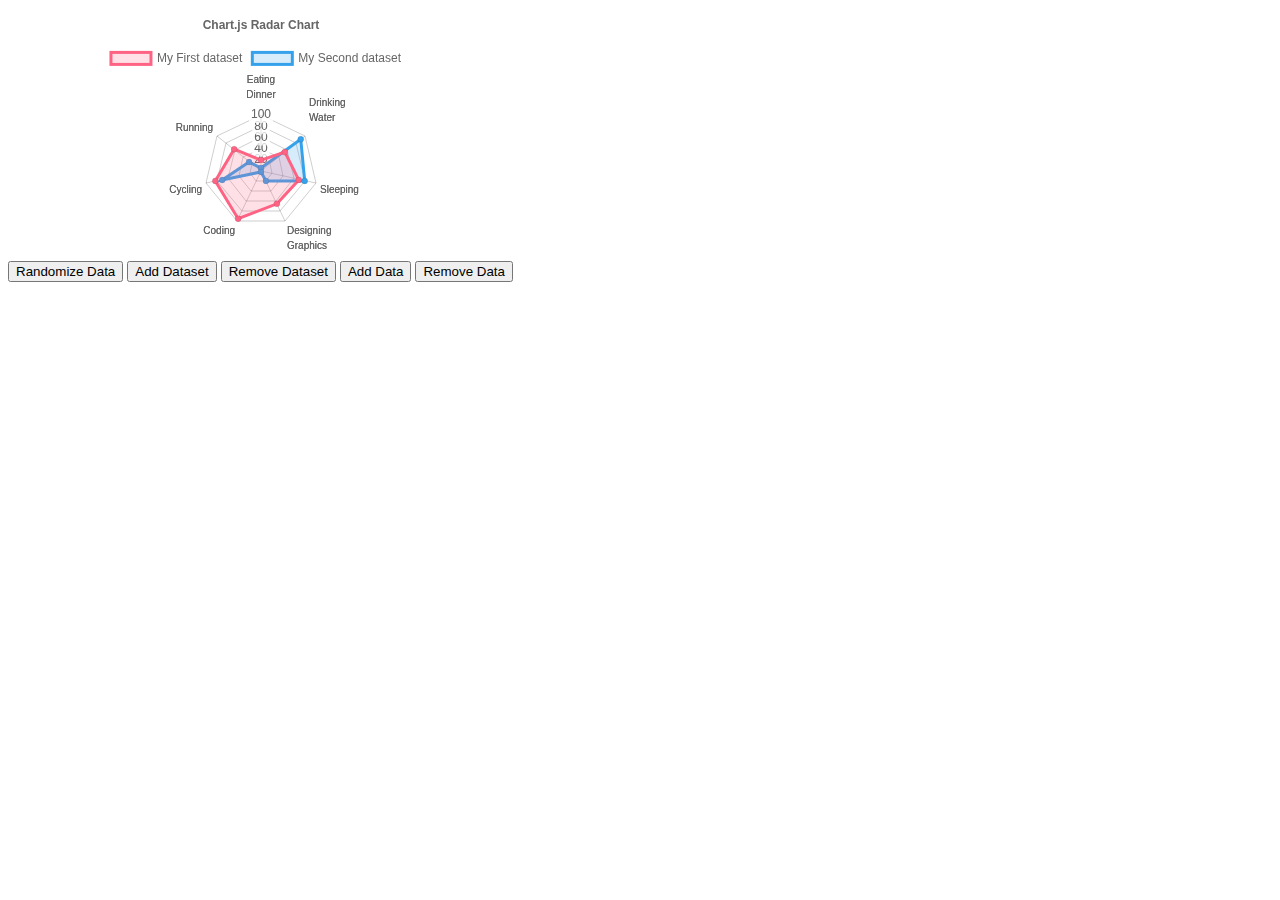
<file: LandingPage/wwwroot/lib/chart.js/samples/charts/radar.html>
<!doctype html>
<html>

<head>
	<title>Radar Chart</title>
	<script src="../../dist/Chart.bundle.js"></script>
	<script src="../utils.js"></script>
	<style>
		canvas {
			-moz-user-select: none;
			-webkit-user-select: none;
			-ms-user-select: none;
		}
	</style>
</head>

<body>
	<div style="width:40%">
		<canvas id="canvas"></canvas>
	</div>
	<button id="randomizeData">Randomize Data</button>
	<button id="addDataset">Add Dataset</button>
	<button id="removeDataset">Remove Dataset</button>
	<button id="addData">Add Data</button>
	<button id="removeData">Remove Data</button>
	<script>
		var randomScalingFactor = function() {
			return Math.round(Math.random() * 100);
		};

		var color = Chart.helpers.color;
		var config = {
			type: 'radar',
			data: {
				labels: [['Eating', 'Dinner'], ['Drinking', 'Water'], 'Sleeping', ['Designing', 'Graphics'], 'Coding', 'Cycling', 'Running'],
				datasets: [{
					label: 'My First dataset',
					backgroundColor: color(window.chartColors.red).alpha(0.2).rgbString(),
					borderColor: window.chartColors.red,
					pointBackgroundColor: window.chartColors.red,
					data: [
						randomScalingFactor(),
						randomScalingFactor(),
						randomScalingFactor(),
						randomScalingFactor(),
						randomScalingFactor(),
						randomScalingFactor(),
						randomScalingFactor()
					]
				}, {
					label: 'My Second dataset',
					backgroundColor: color(window.chartColors.blue).alpha(0.2).rgbString(),
					borderColor: window.chartColors.blue,
					pointBackgroundColor: window.chartColors.blue,
					data: [
						randomScalingFactor(),
						randomScalingFactor(),
						randomScalingFactor(),
						randomScalingFactor(),
						randomScalingFactor(),
						randomScalingFactor(),
						randomScalingFactor()
					]
				}]
			},
			options: {
				legend: {
					position: 'top',
				},
				title: {
					display: true,
					text: 'Chart.js Radar Chart'
				},
				scale: {
					ticks: {
						beginAtZero: true
					}
				}
			}
		};

		window.onload = function() {
			window.myRadar = new Chart(document.getElementById('canvas'), config);
		};

		document.getElementById('randomizeData').addEventListener('click', function() {
			config.data.datasets.forEach(function(dataset) {
				dataset.data = dataset.data.map(function() {
					return randomScalingFactor();
				});
			});

			window.myRadar.update();
		});

		var colorNames = Object.keys(window.chartColors);
		document.getElementById('addDataset').addEventListener('click', function() {
			var colorName = colorNames[config.data.datasets.length % colorNames.length];
			var newColor = window.chartColors[colorName];

			var newDataset = {
				label: 'Dataset ' + config.data.datasets.length,
				borderColor: newColor,
				backgroundColor: color(newColor).alpha(0.2).rgbString(),
				pointBorderColor: newColor,
				data: [],
			};

			for (var index = 0; index < config.data.labels.length; ++index) {
				newDataset.data.push(randomScalingFactor());
			}

			config.data.datasets.push(newDataset);
			window.myRadar.update();
		});

		document.getElementById('addData').addEventListener('click', function() {
			if (config.data.datasets.length > 0) {
				config.data.labels.push('dataset #' + config.data.labels.length);

				config.data.datasets.forEach(function(dataset) {
					dataset.data.push(randomScalingFactor());
				});

				window.myRadar.update();
			}
		});

		document.getElementById('removeDataset').addEventListener('click', function() {
			config.data.datasets.splice(0, 1);
			window.myRadar.update();
		});

		document.getElementById('removeData').addEventListener('click', function() {
			config.data.labels.pop(); // remove the label first

			config.data.datasets.forEach(function(dataset) {
				dataset.data.pop();
			});

			window.myRadar.update();
		});
	</script>
</body>

</html>
</file>
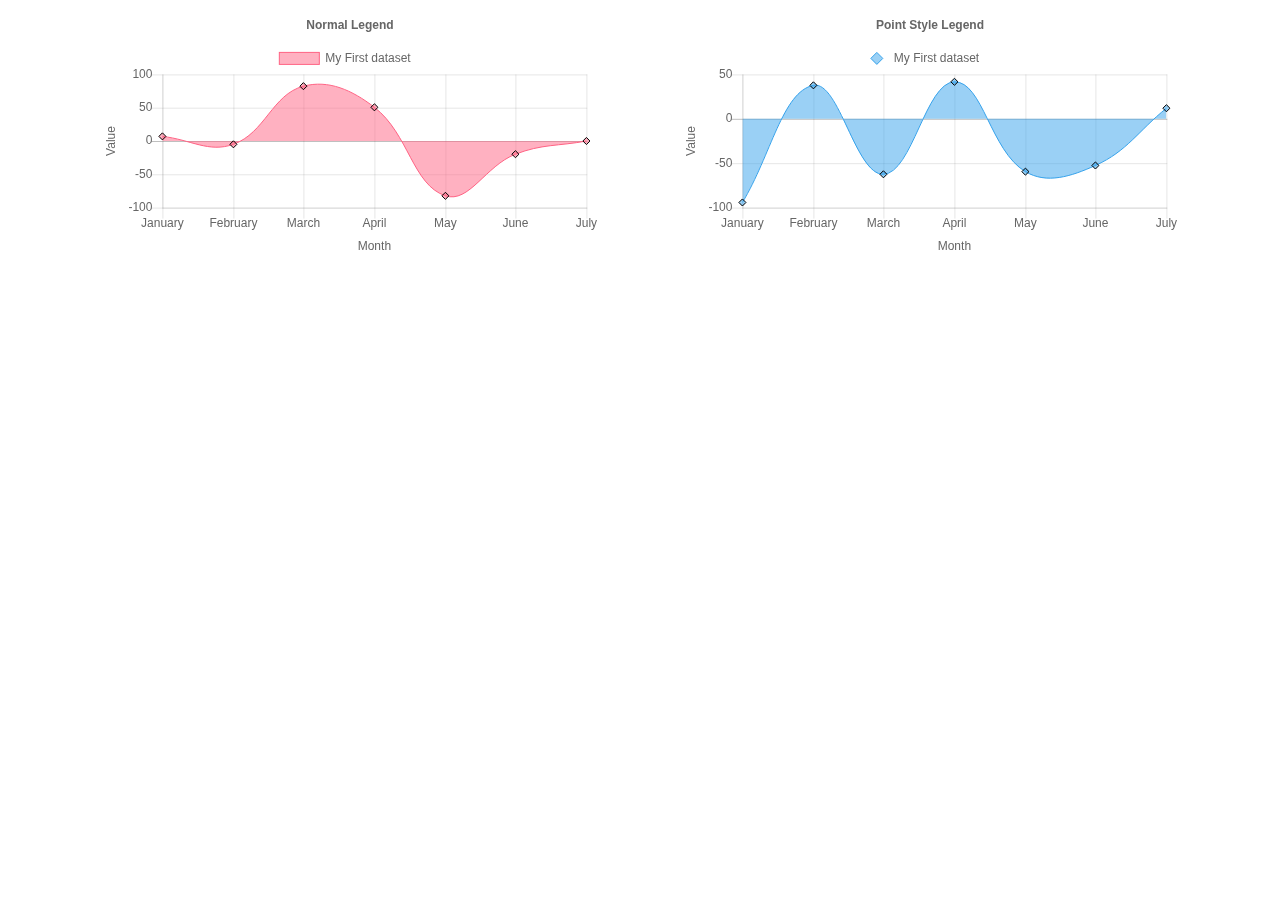
<file: LandingPage/wwwroot/lib/chart.js/samples/legend/point-style.html>
<!doctype html>
<html>

<head>
	<title>Legend Point Style</title>
	<script src="../../dist/Chart.bundle.js"></script>
	<script src="../utils.js"></script>
	<style>
		canvas {
			-moz-user-select: none;
			-webkit-user-select: none;
			-ms-user-select: none;
		}
		.chart-container {
			width: 500px;
			margin-left: 40px;
			margin-right: 40px;
		}
		.container {
			display: flex;
			flex-direction: row;
			flex-wrap: wrap;
			justify-content: center;
		}
	</style>
</head>

<body>
	<div class="container">
		<div class="chart-container">
			<canvas id="chart-legend-normal"></canvas>
		</div>
		<div class="chart-container">
			<canvas id="chart-legend-pointstyle"></canvas>
		</div>
	</div>
	<script>
		var color = Chart.helpers.color;
		function createConfig(colorName) {
			return {
				type: 'line',
				data: {
					labels: ['January', 'February', 'March', 'April', 'May', 'June', 'July'],
					datasets: [{
						label: 'My First dataset',
						data: [
							randomScalingFactor(),
							randomScalingFactor(),
							randomScalingFactor(),
							randomScalingFactor(),
							randomScalingFactor(),
							randomScalingFactor(),
							randomScalingFactor()
						],
						backgroundColor: color(window.chartColors[colorName]).alpha(0.5).rgbString(),
						borderColor: window.chartColors[colorName],
						borderWidth: 1,
						pointStyle: 'rectRot',
						pointRadius: 5,
						pointBorderColor: 'rgb(0, 0, 0)'
					}]
				},
				options: {
					responsive: true,
					legend: {
						labels: {
							usePointStyle: false
						}
					},
					scales: {
						xAxes: [{
							display: true,
							scaleLabel: {
								display: true,
								labelString: 'Month'
							}
						}],
						yAxes: [{
							display: true,
							scaleLabel: {
								display: true,
								labelString: 'Value'
							}
						}]
					},
					title: {
						display: true,
						text: 'Normal Legend'
					}
				}
			};
		}

		function createPointStyleConfig(colorName) {
			var config = createConfig(colorName);
			config.options.legend.labels.usePointStyle = true;
			config.options.title.text = 'Point Style Legend';
			return config;
		}

		window.onload = function() {
			[{
				id: 'chart-legend-normal',
				config: createConfig('red')
			}, {
				id: 'chart-legend-pointstyle',
				config: createPointStyleConfig('blue')
			}].forEach(function(details) {
				var ctx = document.getElementById(details.id).getContext('2d');
				new Chart(ctx, details.config);
			});
		};
	</script>
</body>

</html>
</file>
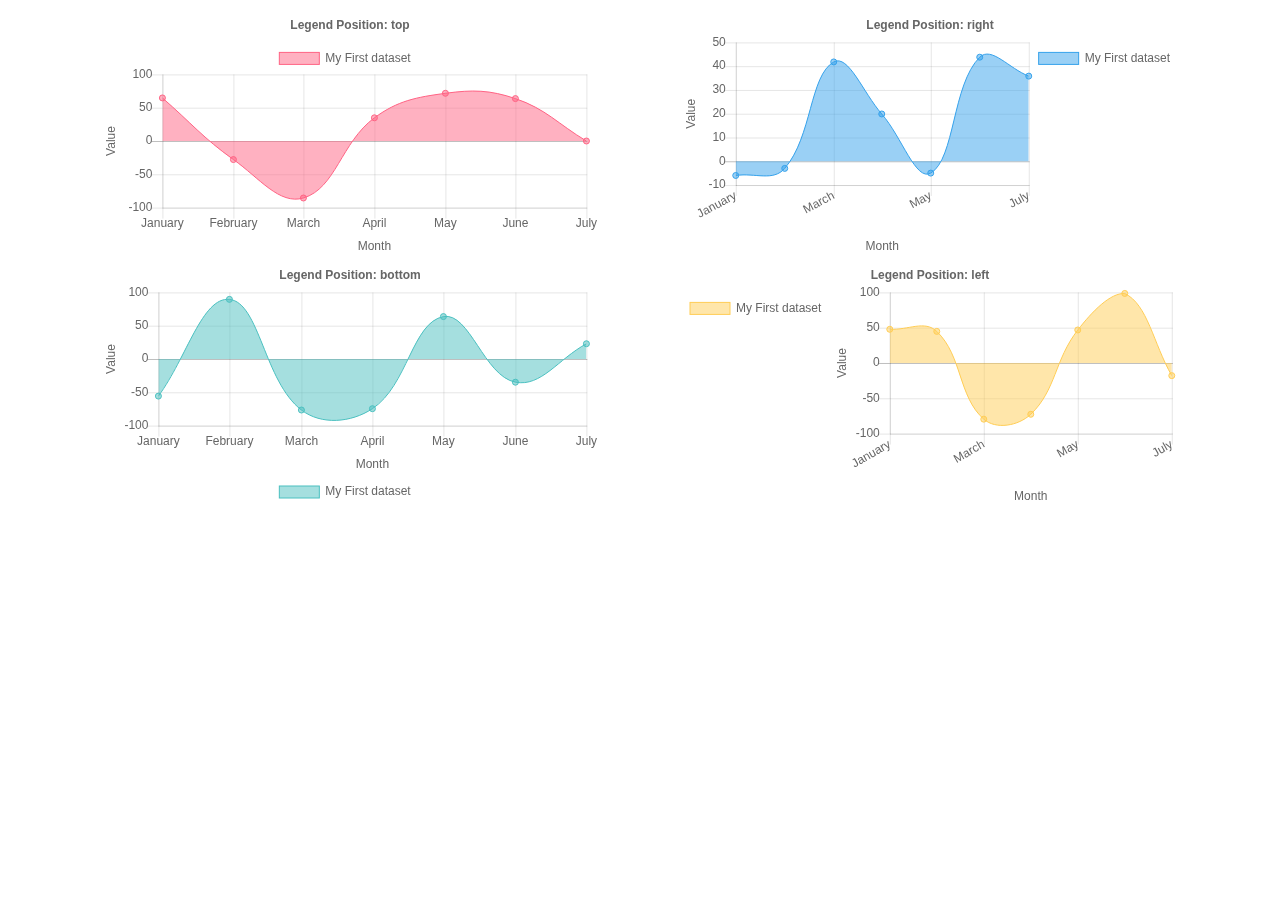
<file: LandingPage/wwwroot/lib/chart.js/samples/legend/positioning.html>
<!doctype html>
<html>

<head>
	<title>Legend Positions</title>
	<script src="../../dist/Chart.bundle.js"></script>
	<script src="../utils.js"></script>
	<style>
		canvas {
			-moz-user-select: none;
			-webkit-user-select: none;
			-ms-user-select: none;
		}
		.chart-container {
			width: 500px;
			margin-left: 40px;
			margin-right: 40px;
		}
		.container {
			display: flex;
			flex-direction: row;
			flex-wrap: wrap;
			justify-content: center;
		}
	</style>
</head>

<body>
	<div class="container">
		<div class="chart-container">
			<canvas id="chart-legend-top"></canvas>
		</div>
		<div class="chart-container">
			<canvas id="chart-legend-right"></canvas>
		</div>
		<div class="chart-container">
			<canvas id="chart-legend-bottom"></canvas>
		</div>
		<div class="chart-container">
			<canvas id="chart-legend-left"></canvas>
		</div>
	</div>
	<script>
		var color = Chart.helpers.color;
		function createConfig(legendPosition, colorName) {
			return {
				type: 'line',
				data: {
					labels: ['January', 'February', 'March', 'April', 'May', 'June', 'July'],
					datasets: [{
						label: 'My First dataset',
						data: [
							randomScalingFactor(),
							randomScalingFactor(),
							randomScalingFactor(),
							randomScalingFactor(),
							randomScalingFactor(),
							randomScalingFactor(),
							randomScalingFactor()
						],
						backgroundColor: color(window.chartColors[colorName]).alpha(0.5).rgbString(),
						borderColor: window.chartColors[colorName],
						borderWidth: 1
					}]
				},
				options: {
					responsive: true,
					legend: {
						position: legendPosition,
					},
					scales: {
						xAxes: [{
							display: true,
							scaleLabel: {
								display: true,
								labelString: 'Month'
							}
						}],
						yAxes: [{
							display: true,
							scaleLabel: {
								display: true,
								labelString: 'Value'
							}
						}]
					},
					title: {
						display: true,
						text: 'Legend Position: ' + legendPosition
					}
				}
			};
		}

		window.onload = function() {
			[{
				id: 'chart-legend-top',
				legendPosition: 'top',
				color: 'red'
			}, {
				id: 'chart-legend-right',
				legendPosition: 'right',
				color: 'blue'
			}, {
				id: 'chart-legend-bottom',
				legendPosition: 'bottom',
				color: 'green'
			}, {
				id: 'chart-legend-left',
				legendPosition: 'left',
				color: 'yellow'
			}].forEach(function(details) {
				var ctx = document.getElementById(details.id).getContext('2d');
				var config = createConfig(details.legendPosition, details.color);
				new Chart(ctx, config);
			});
		};
	</script>
</body>

</html>
</file>
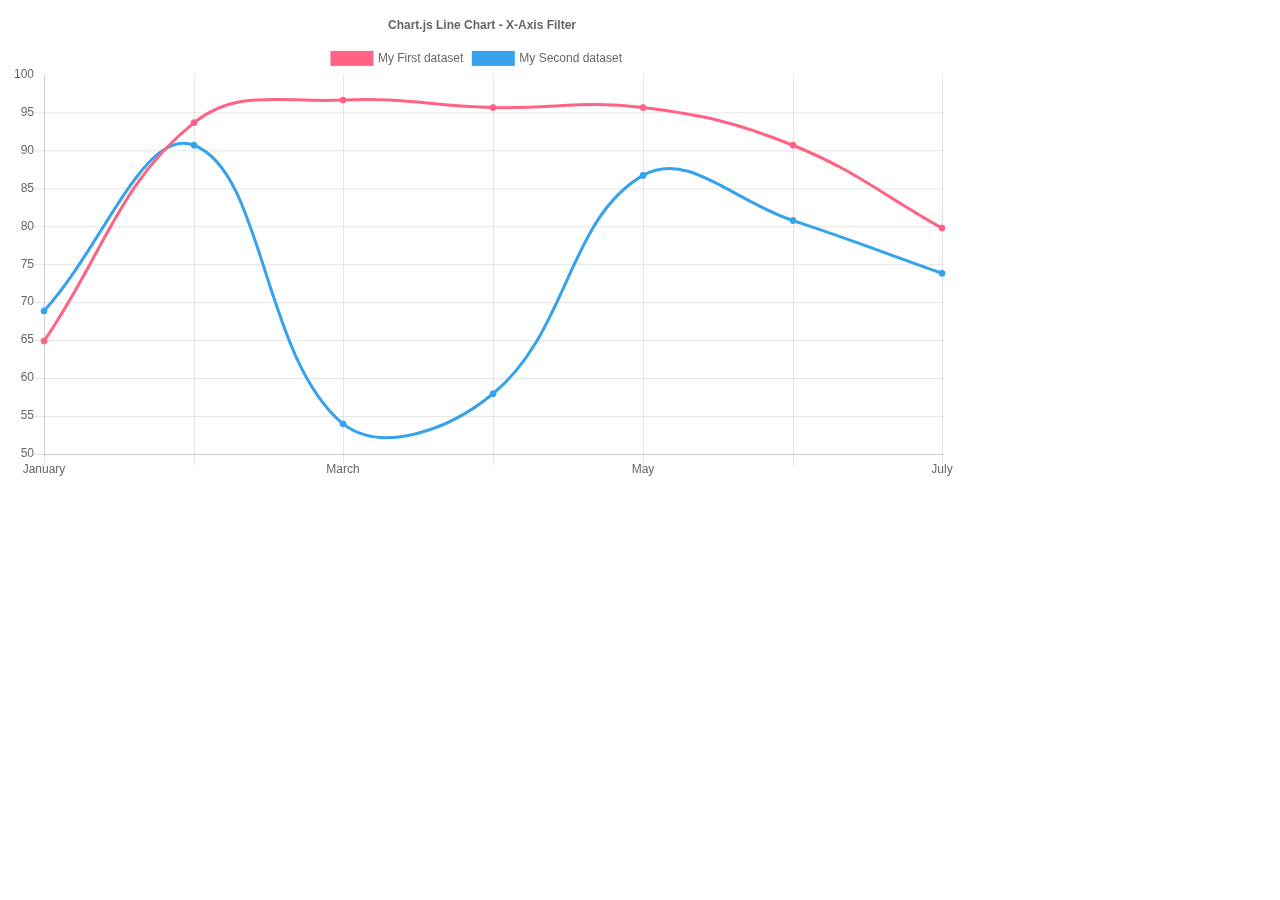
<file: LandingPage/wwwroot/lib/chart.js/samples/scales/filtering-labels.html>
<!doctype html>
<html>

<head>
	<title>Chart with xAxis Filtering</title>
	<script src="../../dist/Chart.bundle.js"></script>
	<script src="../utils.js"></script>
	<style>
		canvas {
			-moz-user-select: none;
			-webkit-user-select: none;
			-ms-user-select: none;
		}
	</style>
</head>

<body>
	<div style="width:75%;">
		<canvas id="canvas"></canvas>
	</div>
	<script>
		var randomScalingFactor = function() {
			return Math.round(Math.random() * 50 * (Math.random() > 0.5 ? 1 : 1)) + 50;
		};

		var config = {
			type: 'line',
			data: {
				labels: ['January', 'February', 'March', 'April', 'May', 'June', 'July'],
				datasets: [{
					label: 'My First dataset',
					fill: false,
					borderColor: window.chartColors.red,
					backgroundColor: window.chartColors.red,
					data: [
						randomScalingFactor(),
						randomScalingFactor(),
						randomScalingFactor(),
						randomScalingFactor(),
						randomScalingFactor(),
						randomScalingFactor(),
						randomScalingFactor()
					]
				}, {
					label: 'My Second dataset',
					fill: false,
					borderColor: window.chartColors.blue,
					backgroundColor: window.chartColors.blue,
					data: [
						randomScalingFactor(),
						randomScalingFactor(),
						randomScalingFactor(),
						randomScalingFactor(),
						randomScalingFactor(),
						randomScalingFactor(),
						randomScalingFactor()
					]
				}]
			},
			options: {
				responsive: true,
				title: {
					display: true,
					text: 'Chart.js Line Chart - X-Axis Filter'
				},
				scales: {
					xAxes: [{
						display: true,
						ticks: {
							callback: function(dataLabel, index) {
								// Hide the label of every 2nd dataset. return null to hide the grid line too
								return index % 2 === 0 ? dataLabel : '';
							}
						}
					}],
					yAxes: [{
						display: true,
						beginAtZero: false
					}]
				}
			}
		};

		window.onload = function() {
			var ctx = document.getElementById('canvas').getContext('2d');
			window.myLine = new Chart(ctx, config);
		};
	</script>
</body>

</html>
</file>
<file: LandingPage/wwwroot/lib/chartjs-plugin-datalabels/samples/index.css>
body, html {
	color: #333538;
	font-family: 'Segoe UI', Helvetica, Arial, sans-serif;
	line-height: 1.6;
	padding: 0;
	margin: 0;
}

body {
	max-width: 800px;
	margin: auto;
	padding: 16px 32px;
}

a {
	color: #f27173;
	text-decoration: none;
}

a:hover {
	color: #e25f5f;
	text-decoration: underline;
}

.btn {
	background-color: #aaa;
	border-radius: 4px;
	color: white;
	font-weight: 600;
	padding: 0.25rem 0.75rem;
}

.btn .fa {
	font-size: 1rem;
}

.btn:hover {
	background-color: #888;
	color: white;
	text-decoration: none;
}

.btn-chartjs { background-color: #f27173; }
.btn-chartjs:hover { background-color: #e25f5f; }
.btn-docs:hover { background-color: #2793db; }
.btn-docs { background-color: #36A2EB; }
.btn-docs:hover { background-color: #2793db; }
.btn-gh { background-color: #444; }
.btn-gh:hover { background-color: #333; }

.btn-on {
	border-style: inset;
}

#header {
	background-size: 40px;
	text-align: center;
	padding: 32px 0;
}

#header .title {
	font-size: 1.5rem;
	font-weight: 600;
	white-space: nowrap;
}

#header:before {
	background-image: url(logo.svg);
	background-position: left center;
	background-repeat: no-repeat;
	background-size: 40px;
	content: '';
	display: inline-block;
	padding: 20px;
}

#header .title .main {
	color: #f27173;
	display: inline-block;
	font-size: 1.5rem;
	font-weight: 600;
}

#header .title .name:before {
	content: '/';
	margin-right: 0.5rem;
}

#header .caption {
	font-size: 1.1rem;
}

#header .links {
	display: flex;
	justify-content: center;
	padding: 8px 0;
}

#header .links a {
	font-size: 0.85rem;
	margin: 0.2rem;
}

#header .links .fa:before {
	margin-right: 0.5em;
}

.samples-category {
	display: inline-block;
	margin-bottom: 32px;
	vertical-align: top;
	width: 25%;
}

.samples-category > .title {
	color: #aaa;
	font-weight: 300;
	font-size: 1.5rem;
}

.samples-category:hover > .title {
	color: black;
}

.samples-category > .items {
	padding: 8px 0;
}

.samples-entry {
	padding: 0 0 4px 0;
}

.samples-entry > .title {
	font-weight: 700;
}

@media (max-width: 640px) {
	#header {padding: 8px 0;}
	.samples-category { width: 33%; }
}

@media (max-width: 512px) {
	#header .caption { font-size: 1.05rem; }
	#header .title .name { display: none }
	#header .links a { flex-direction: column; }
	#header .links .fa { margin: 0 }
	.samples-category { width: 50%; }
}

@media (max-width: 384px) {
	.samples-category { width: 100%; }
}
</file>
<file: LandingPage/wwwroot/lib/chart.js/samples/style.css>
@import url('https://maxcdn.bootstrapcdn.com/font-awesome/4.7.0/css/font-awesome.min.css');
@import url('https://fonts.googleapis.com/css?family=Lato:100,300,400,700,900');

body, html {
	color: #333538;
	font-family: 'Lato', sans-serif;
	line-height: 1.6;
	padding: 0;
	margin: 0;
}

a {
	color: #f27173;
	text-decoration: none;
}

a:hover {
	color: #e25f5f;
	text-decoration: underline;
}

.content {
	max-width: 800px;
	margin: auto;
	padding: 16px 32px;
}

.header {
	text-align: center;
	padding: 32px 0;
}

.wrapper {
	min-height: 400px;
	padding: 16px 0;
	position: relative;
}

.wrapper.col-2 {
	display: inline-block;
	min-height: 256px;
	width: 49%;
}

@media (max-width: 400px) {
	.wrapper.col-2 {
		width: 100%
	}
}

.wrapper canvas {
	-moz-user-select: none;
	-webkit-user-select: none;
	-ms-user-select: none;
}

.toolbar {
	display: flex;
}

.toolbar > * {
	margin: 0 8px 0 0;
}

.btn {
	background-color: #aaa;
	border-radius: 4px;
	color: white;
	padding: 0.25rem 0.75rem;
}

.btn .fa {
	font-size: 1rem;
}

.btn:hover {
	background-color: #888;
	color: white;
	text-decoration: none;
}

.btn-chartjs { background-color: #f27173; }
.btn-chartjs:hover { background-color: #e25f5f; }
.btn-docs:hover { background-color: #2793db; }
.btn-docs { background-color: #36A2EB; }
.btn-docs:hover { background-color: #2793db; }
.btn-gh { background-color: #444; }
.btn-gh:hover { background-color: #333; }

.btn-on {
	border-style: inset;
}

.chartjs-title {
	font-size: 2rem;
	font-weight: 600;
	white-space: nowrap;
}

.chartjs-title::before {
	background-image: url(logo.svg);
	background-position: left center;
	background-repeat: no-repeat;
	background-size: 40px;
	content: 'Chart.js | ';
	color: #f27173;
	font-weight: 600;
	padding-left: 48px;
}

.chartjs-caption {
	font-size: 1.2rem;
}

.chartjs-links {
	display: flex;
	justify-content: center;
	padding: 8px 0;
}

.chartjs-links a {
	align-items: center;
	display: flex;
	font-size: 0.9rem;
	margin: 0.2rem;
}

.chartjs-links .fa:before {
	margin-right: 0.5em;
}

.samples-category {
	display: inline-block;
	margin-bottom: 32px;
	vertical-align: top;
	width: 25%;
}

.samples-category > .title {
	color: #aaa;
	font-weight: 300;
	font-size: 1.5rem;
}

.samples-category:hover > .title {
	color: black;
}

.samples-category > .items {
	padding: 8px 0;
}

.samples-entry {
	padding: 0 0 4px 0;
}

.samples-entry > .title {
	font-weight: 700;
}

@media (max-width: 640px) {
	.samples-category { width: 33%; }
}

@media (max-width: 512px) {
	.samples-category { width: 50%; }
}

@media (max-width: 420px) {
	.chartjs-caption { font-size: 1.05rem; }
	.chartjs-title::before { content: ''; }
	.chartjs-links a { flex-direction: column; }
	.chartjs-links .fa { margin: 0 }
	.samples-category { width: 100%; }
}

.analyser table {
	color: #333;
	font-size: 0.9rem;
	margin: 8px 0;
	width: 100%
}

.analyser th {
	background-color: #f0f0f0;
	padding: 2px;
}

.analyser td {
	padding: 2px;
	text-align: center;
}
</file>
